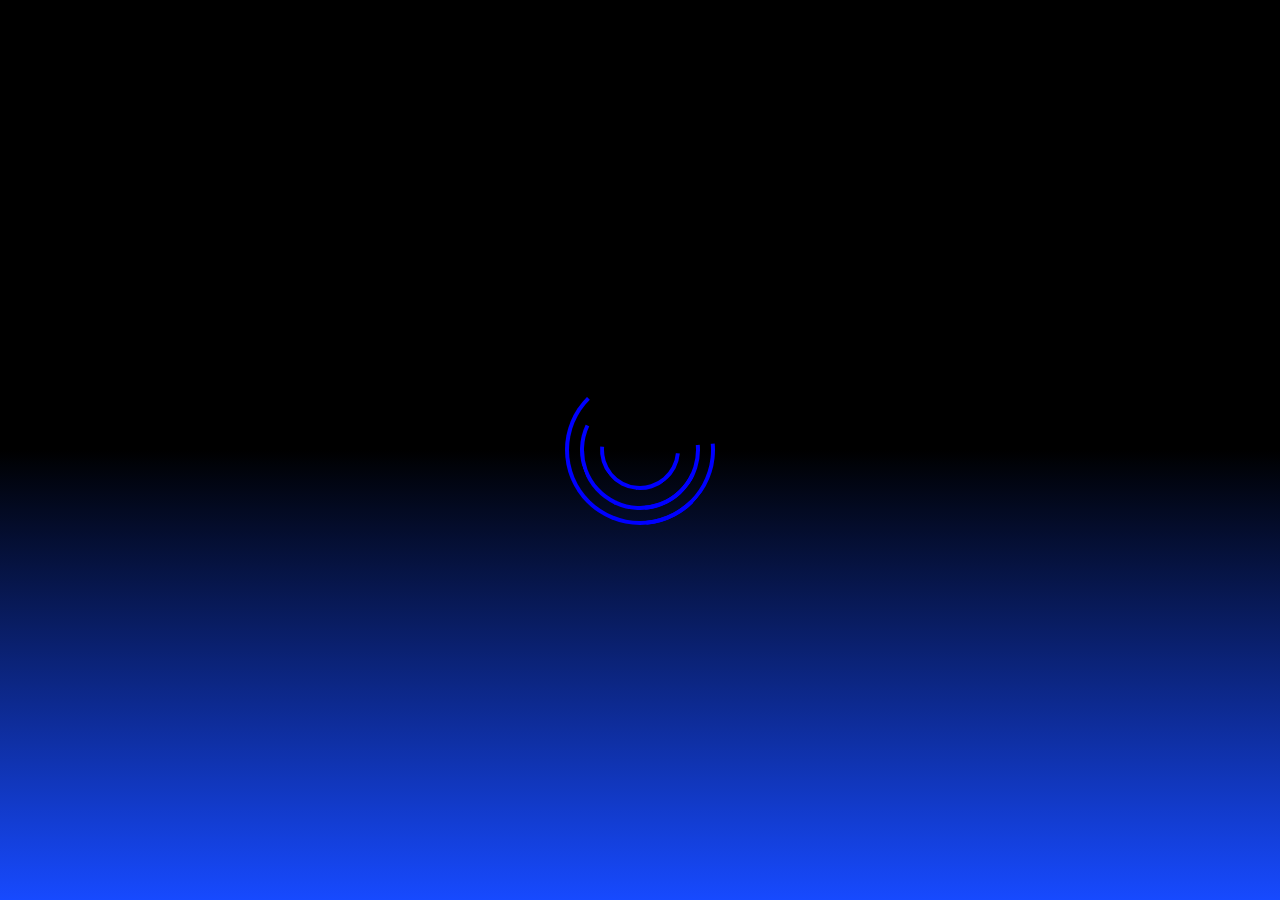
<file: index.html>
<!DOCTYPE html>
<html lang="en">
  <head>
    <title>Sagar</title>
    <meta charset="UTF-8">
    <meta name="viewport" content="width=device-width, initial-scale=1.0">
    <link rel="apple-touch-icon" sizes="180x180" href="/favicon/apple-touch-icon.png">
    <link rel="icon" type="image/png" sizes="32x32" href="/favicon/favicon-32x32.png">
    <link rel="icon" type="image/png" sizes="16x16" href="/favicon/favicon-16x16.png">
    <link rel="manifest" href="/favicon/site.webmanifest">
    <link rel="mask-icon" href="/favicon/safari-pinned-tab.svg" color="#5bbad5">
    <meta name="msapplication-TileColor" content="#da532c">
    <meta name="theme-color" content="#ffffff">
    <link href="css/main.css" rel="stylesheet">
  </head>
  <body>
    <main class="main">
      <header class="header">
        <div class="header__wrapper">
          <div class="header__left-inner">
            <div class="header__logo-wrapper">
              <a href="#home">
              <div class="header__logo" >S<i><span>A</span></i>g<i><span>A</span></i>r</div>
            </a>
            </div><a class="header__author-mail" href="#">08guptasagar@gmail.com</a>
          </div>
          <div class="header__right-inner">
            <ul class="header__social">
              <li class="header__social-item"><a class="header__social-link" href="https://drive.google.com/file/d/1lcRm7pVSE5vp7KlPENPiJdStP6x1Xlu3/view?usp=drive_link">Resume</a></li>
              <li class="header__social-item"><a class="header__social-link" href="https://www.linkedin.com/in/sagar-gupta-156b85246/">LinkedIn</a></li>
            </ul>
            <div class="header__burger"><span></span></div>
            <div class="header__menu">
              <div class="header__menu-exit"></div>
              <ul class="header__menu-social">
                <li class="header__social-item"><a class="header__social-link" href="https://drive.google.com/file/d/1lcRm7pVSE5vp7KlPENPiJdStP6x1Xlu3/view?usp=drive_link">Resume</a></li>
                <li class="header__social-item"><a class="header__social-link" href="https://www.linkedin.com/in/sagar-gupta-156b85246/">LinkedIn</a></li>
              </ul>
              <div class="header__menu-content">
                <ul class="header__menu-list" id="myMenu"> 
                  <li class="header__menu-item" data-menuanchor="home"><a class="header__menu-link" href="#home">Home</a></li>
                  <li class="header__menu-item" data-menuanchor="cases"><a class="header__menu-link" href="#cases">Portfolio</a></li>
                  <li class="header__menu-item" data-menuanchor="about"><a class="header__menu-link" href="#about">About</a></li>
                  <li class="header__menu-item" data-menuanchor="services"><a class="header__menu-link" href="#services">Services</a></li>
                  <li class="header__menu-item" data-menuanchor="partners"><a class="header__menu-link" href="#partners">Clients</a></li>
                  <li class="header__menu-item" data-menuanchor="awards"><a class="header__menu-link" href="#awards">Awards</a></li>
                  <li class="header__menu-item" data-menuanchor="testimonials"><a class="header__menu-link" href="#testimonials">Testimonials</a></li>
                  <li class="header__menu-item" data-menuanchor="blog"><a class="header__menu-link" href="#blog">Blog</a></li>
                  <li class="header__menu-item" data-menuanchor="contacts"><a class="header__menu-link" href="#contacts">Contacts </a></li>
                </ul>
                <ul class="header__menu-contacts">
                  <li class="header__menu-contact"><a class="header__social-link" href="#">+91 7489490460</a></li>
                  <li class="header__menu-contact"><a class="header__social-link" href="#">08guptasagar@gmail.com</a></li>
                </ul>
              </div>
            </div>
          </div>
        </div>
      </header>
      <div class="wrapper" id="preloader">
        <div class="main-circle">
          <div class="green-circle">
            <div class="brown-circle"></div>
          </div>
        </div>
      </div>
      <!-- Navigation line-->
      <div class="nav-widget">
        <div class="nav-widget__wrapper">
          <div class="nav-widget__line">
            <div class="nav-widget__name-page js-page-label">about me</div>
            <div class="nav-widget__line-transparent"></div>
            <div class="nav-widget__line nav-widget__line-white">
              <div class="nav-widget__line-gold gold-line-js"></div>
            </div>
            <!-- <div class="nav-widget__name-number js-page-number">1/9</div> -->
          </div>
        </div>
      </div>
      <div id="pagepiling">
        <!-- Main section-->
        <div class="section section-home pp-scrollable">
          <canvas class="noise"></canvas>
          <div class="section-main home js-section" id="home">
            <div class="container-main home__container">
              <div class="home__row">
                <div class="home__text">
                  <div class="home__title">Hi, I’m  Sagar Gupta </div>
                  <div class="home__desc">Bringing Data to Life: Where Front-End Wizardry Meets Data Science Magic!</div>
                </div>
                <!-- Portfolio page link<a class="home__link" href="#"><img class="home__link-img" src="img/home/link-y.svg" alt="img"></a> -->
              </div>
            </div>
          </div>
        </div>
        <!-- Cases section-->
        <div class="section section-cases pp-scrollable">
          <canvas class="noise"></canvas>
          <div class="section-main cases js-section" id="cases">
            <div class="cases__play-animation-right"></div>
            <div class="cases__play-animation-left"></div>
            <div class="cases__container">
              <div class="cases__row-wrapper">
                <div class="cases__row js-cases-row">
                  <!-- Case card--><a class="cases__card js-cases-card" href="case-page.html">
                    <div class="cases__text">
                      <div class="cases__card-number">01</div>
                      <div class="cases__card-name">Blue Bottles</div>
                    </div><img class="cases__card-img" src="img/cases/img1.jpg" alt="img"></a>
                  <!-- Case card--><a class="cases__card js-cases-card" href="case-page.html">
                    <div class="cases__text">
                      <div class="cases__card-number">02</div>
                      <div class="cases__card-name">Top Stories</div>
                    </div><img class="cases__card-img" src="img/cases/img2.jpg" alt="img"></a>
                  <!-- Case card--><a class="cases__card js-cases-card" href="case-page.html">
                    <div class="cases__text">
                      <div class="cases__card-number">03</div>
                      <div class="cases__card-name">Dragon Memorie</div>
                    </div><img class="cases__card-img" src="img/cases/img3.jpg" alt="img"></a>
                  <!-- Case card--><a class="cases__card js-cases-card" href="case-page.html">
                    <div class="cases__text">
                      <div class="cases__card-number">04</div>
                      <div class="cases__card-name">Unique Culture</div>
                    </div><img class="cases__card-img" src="img/cases/img4.jpg" alt="img"></a>
                  <!-- Case card--><a class="cases__card js-cases-card" href="case-page.html">
                    <div class="cases__text">
                      <div class="cases__card-number">05</div>
                      <div class="cases__card-name">Sand Castle</div>
                    </div><img class="cases__card-img" src="img/cases/img5.jpg" alt="img"></a>
                  <!-- Case card--><a class="cases__card js-cases-card" href="case-page.html">
                    <div class="cases__text">
                      <div class="cases__card-number">06</div>
                      <div class="cases__card-name">Day Ahead</div>
                    </div><img class="cases__card-img" src="img/cases/img6.jpg" alt="img"></a>
                </div>
              </div>
            </div>
          </div>
        </div>
        <!-- About section-->
        <div class="section section-about pp-scrollable"> 
          <canvas class="noise"></canvas>
          <div class="section-main about js-section" id="about">
            <div class="container-main about__container">
              <div class="about__column">
                <div class="about__text">
                  <div class="about__text-title">Building bridges between code and insights. </div>
                  <div class="about__text-desc">Strong in design and integration with intuitive problem-solving
                    skills. Passionate about implementing and launching new
                    projects. Ability to translate business requirements into technical
                    solutions. Passion for Data Science with basic knowledge of
                    machine learning concepts and other related technology. Looking
                    to Start the career as an entry-level Data Science.</div>
                </div>
                <div class="about__img-wrapper"> 
                  <!-- Open popup button with video--><a class="about__video popupbox-video fancybox iframe" href="https://www.youtube.com/embed/C7cQNRHmkbw" target="_blank" rel="group"><img class="about__img-play" src="img/about/play.svg" alt="img"></a><img class="about__img" src="img/about/img.jpg" alt="img">
                </div>
              </div>
            </div>
          </div>
        </div>
        
        <!-- Services section-->
        <div class="section section-services pp-scrollable">
          <canvas class="noise"></canvas>
          <div class="section-main services js-section" id="services">
            <div class="container-main services__container">
              <div class="services__title">My design is thinking skills and eye for detail </div>
              <div class="services__row"> 
                <div class="services__img-wrapper">
                  <!-- Developer photo--><img class="services__img" src="img/services/img.jpg" alt="img">
                </div>
                <div class="services__inner">
                  <!-- Developer skills-->
                  <div class="services__skills">
                    <!-- Skill-->
                    <div class="services__skill">
                      <div class="services__skill-header">
                        <div class="services__skill-title">Design</div>
                        <div class="services__skill-percent">90%</div>
                      </div>
                      <div class="services__skill-progress">
                        <div class="services__skill-gold-line services__skill-gold-line--90"></div>
                        <div class="services__skill-white-line services__skill-white-line--10"></div>
                      </div>
                    </div>
                    <!-- Skill-->
                    <div class="services__skill">
                      <div class="services__skill-header">
                        <div class="services__skill-title">Development</div>
                        <div class="services__skill-percent">80%</div>
                      </div>
                      <div class="services__skill-progress">
                        <div class="services__skill-gold-line services__skill-gold-line--80"></div>
                        <div class="services__skill-white-line services__skill-white-line--20"></div>
                      </div>
                    </div>
                    <!-- Skill-->
                    <div class="services__skill">
                      <div class="services__skill-header">
                        <div class="services__skill-title">Photography </div>
                        <div class="services__skill-percent">70%</div>
                      </div>
                      <div class="services__skill-progress">
                        <div class="services__skill-gold-line"></div>
                        <div class="services__skill-white-line"></div>
                      </div>
                    </div>
                  </div>
                  <div class="services__skills-desc">Buyer accelerator funding disruptive ramen return on investment. Stock equity success startup backing low hanging fruit creative infrastructure burn rate iteration bandwidth user experience. Marketing agile development rockstar startup.</div>
                </div>
              </div>
            </div>
          </div>
        </div>
        <!-- Partners section-->
        <div class="section section-partners pp-scrollable">
          <canvas class="noise"></canvas>
          <div class="section-main partners js-section" id="partners">
            <div class="container-main partners__container">
              <div class="partners__title">I had the chance to work for top brands and small beautiful ones</div>
              <div class="partners__row">
                <!-- Go to contacts section button--><a class="partners__img-wrapper" id="linkToContacts" href="#contacts"><img class="partners__img" src="img/partners/btn.png" alt="img"></a>
                <!-- Partners logo list-->
                <div class="partners__partners">
                  <div class="partners__partner"> <img class="partners__partner-img" src="img/partners/partner-1.png" alt="img"></div>
                  <div class="partners__partner"> <img class="partners__partner-img" src="img/partners/partner-2.png" alt="img"></div>
                  <div class="partners__partner"> <img class="partners__partner-img" src="img/partners/partner-3.png" alt="img"></div>
                  <div class="partners__partner"> <img class="partners__partner-img" src="img/partners/partner-4.png" alt="img"></div>
                  <div class="partners__partner"> <img class="partners__partner-img" src="img/partners/partner-5.png" alt="img"></div>
                  <div class="partners__partner"> <img class="partners__partner-img" src="img/partners/partner-6.png" alt="img"></div>
                  <div class="partners__partner"> <img class="partners__partner-img" src="img/partners/partner-7.png" alt="img"></div>
                  <div class="partners__partner"> <img class="partners__partner-img" src="img/partners/partner-8.png" alt="img"></div>
                  <div class="partners__partner"> <img class="partners__partner-img" src="img/partners/partner-9.png" alt="img"></div>
                </div>
              </div>
            </div>
          </div>
        </div>
        <!-- Awards section-->
        <div class="section section-awards pp-scrollable">
          <canvas class="noise"></canvas>
          <div class="section-main awards js-section" id="awards">
            <div class="container-main awards__container">
              <div class="awards__title">My work and skills are recognized</div>
              <div class="awards__column">
                <!-- Awards list-->
                <div class="awards__awards">
                  <!-- Award item-->
                  <div class="awards__award">
                    <div class="awards__award-img-wrapper"><img class="awards__award-img" src="img/awards/img1.jpg" alt="img"></div>
                    <div class="awards__award-title">German Design Award</div>
                    <div class="awards__award-name">Sunrisescones</div>
                    <div class="awards__award-date">2021</div>
                  </div>
                  <!-- Award-->
                  <div class="awards__award">
                    <div class="awards__award-img-wrapper"><img class="awards__award-img" src="img/awards/img2.jpg" alt="img"></div>
                    <div class="awards__award-title">Developer Award</div>
                    <div class="awards__award-name">Daily Rise</div>
                    <div class="awards__award-date">2020</div>
                  </div>
                  <!-- Award-->
                  <div class="awards__award">
                    <div class="awards__award-img-wrapper"><img class="awards__award-img" src="img/awards/img3.jpg" alt="img"></div>
                    <div class="awards__award-title">World Brand Design Awards </div>
                    <div class="awards__award-name">Madmullet</div>
                    <div class="awards__award-date">2020</div>
                  </div>
                  <!-- Award-->
                  <div class="awards__award">
                    <div class="awards__award-img-wrapper"><img class="awards__award-img" src="img/awards/img4.jpg" alt="img"></div>
                    <div class="awards__award-title">Red Dot Award</div>
                    <div class="awards__award-name">Unique Trends</div>
                    <div class="awards__award-date">2019</div>
                  </div>
                </div>
              </div>
            </div>
          </div>
        </div>
        <!-- Testimonials section-->
        <div class="section section-testimonials pp-scrollable">
          <canvas class="noise"></canvas>
          <div class="section-main testimonials js-section" id="testimonials">
            <div class="container-main testimonials__container">
              <div class="testimonials__title">Multiple brands are happy to work with me</div>
              <div class="testimonials__content">
                <div class="swiper-container testimonials__swiper-container">
                  <div class="swiper-wrapper testimonials__swiper-wrapper">
                    <!-- Review slide-->
                    <div class="swiper-slide testimonials__swiper-slide"> 
                      <div class="testimonials__swiper-content"> 
                        <div class="testimonials__swiper-text">Creative product management virality leverage prototype sales branding agile development angel investor beta crowdfunding. First mover advantage traction deployment virality churn rate startup beta funding launch party success venture. Business-to-business return on investment interaction design seed money iteration marketing traction scrum project.</div>
                        <div class="testimonials__swiper-author">Lacey O'Ryan</div>
                        <div class="testimonials__swiper-author-info">Branding Specialist at Daily Rise </div>
                        <!-- Social buttons-->
                        <div class="testimonials__swiper-social"><a class="testimonials__swiper-social-item" href="#"><svg width="46" height="46" viewBox="0 0 46 46" fill="none" xmlns="http://www.w3.org/2000/svg">
<circle cx="23" cy="23" r="23" fill="#2B3BB7"/>
<path d="M16.1913 16.8025C17.45 16.8025 18.4704 15.7821 18.4704 14.5233C18.4704 13.2646 17.45 12.2441 16.1913 12.2441C14.9325 12.2441 13.9121 13.2646 13.9121 14.5233C13.9121 15.7821 14.9325 16.8025 16.1913 16.8025Z" fill="#F3F3F3"/>
<path d="M20.6225 18.5293V31.1741H24.5486V24.921C24.5486 23.271 24.859 21.673 26.9048 21.673C28.9225 21.673 28.9475 23.5595 28.9475 25.0251V31.1751H32.8757V24.2408C32.8757 20.8345 32.1423 18.2168 28.1611 18.2168C26.2496 18.2168 24.9684 19.2658 24.4444 20.2585H24.3913V18.5293H20.6225ZM14.2246 18.5293H18.1569V31.1741H14.2246V18.5293Z" fill="#F3F3F3"/>
</svg></a><a class="testimonials__swiper-social-item" href="#"><svg width="46" height="46" viewBox="0 0 46 46" fill="none" xmlns="http://www.w3.org/2000/svg">
<circle cx="23" cy="23" r="23" fill="#2B3BB7"/>
<path d="M24.3428 31.8721V23.3346H27.303L27.743 19.9918H24.3428V17.8627C24.3428 16.8981 24.619 16.2377 26.0419 16.2377H27.8447V13.2575C26.9675 13.166 26.0858 13.1218 25.2036 13.1252C22.587 13.1252 20.7906 14.6793 20.7906 17.5325V19.9856H17.8496V23.3283H20.797V31.8721H24.3428Z" fill="#F3F3F3"/>
</svg></a></div>
                        <!-- Testimonials slider navigation buttons-->
                        <div class="swiper-button-wrapper">
                          <!-- Prev button-->
                          <div class="swiper-button-prev testimonials__swiper-button-prev"><svg width="50" height="50" viewBox="0 0 50 50" fill="none" xmlns="http://www.w3.org/2000/svg">
<circle cx="25" cy="25" r="24.5" stroke="#787A7C"/>
<path d="M29 18L21 25L29 32" stroke="#787A7C"/>
</svg>
                          </div>
                          <!-- Next button-->
                          <div class="swiper-button-next testimonials__swiper-button-next"><svg width="50" height="50" viewBox="0 0 50 50" fill="none" xmlns="http://www.w3.org/2000/svg">
<circle cx="25" cy="25" r="24.5" stroke="#787A7C"/>
<path d="M21 32L29 25L21 18" stroke="#787A7C"/>
</svg>
                          </div>
                        </div>
                      </div>
                    </div>
                  </div>
                  <!-- Testimonials slider pagination-->
                  <div class="swiper-pagination testimonials__swiper-pagination"></div>
                  <!-- Testimonials slider scrollbar-->
                  <div class="swiper-scrollbar testimonials__swiper-scrollbar"></div>
                </div>
              </div>
            </div>
          </div>
        </div>
        <!-- Blog section-->
        <div class="section section-blog pp-scrollable"> 
          <canvas class="noise"></canvas>
          <div class="section-main blog js-section" id="blog">
            <div class="container-main blog__container">
              <div class="blog__title">What’s on my mind</div>
              <div class="blog__content">
                <!-- Carousel with blog posts-->
                <div class="swiper-container2 blog__swiper-container">
                  <div class="swiper-wrapper blog__swiper-wrapper">
                    <div class="swiper-slide blog__swiper-slide"> 
                      <!-- blog post card-->
                      <div class="blog__swiper-card"><a class="blog__swiper-link" href="blog-page.html">
                          <div class="blog__swiper-img-wrapper"><img class="blog__swiper-img" src="img/blog-main/img1.jpg" alt="img"></div>
                          <div class="blog__swiper-card-date">30 March 2021</div></a>
                        <div class="blog__swiper-card-desc">Sales market growth hacking direct mailing stock lean startup analytics termsheet return </div>
                      </div>
                    </div>
                    <div class="swiper-slide blog__swiper-slide"> 
                      <!-- blog post card-->
                      <div class="blog__swiper-card"><a class="blog__swiper-link" href="blog-page.html">
                          <div class="blog__swiper-img-wrapper"><img class="blog__swiper-img" src="img/blog-main/img2.jpg" alt="img"></div>
                          <div class="blog__swiper-card-date">13 April 2021</div></a>
                        <div class="blog__swiper-card-desc">Creative stealth pitch. Client entrepreneur gamification first mover advantage social proof </div>
                      </div>
                    </div>
                    <div class="swiper-slide blog__swiper-slide"> 
                      <!-- blog post card-->
                      <div class="blog__swiper-card"><a class="blog__swiper-link" href="blog-page.html">
                          <div class="blog__swiper-img-wrapper"><img class="blog__swiper-img" src="img/blog-main/img3.jpg" alt="img"></div>
                          <div class="blog__swiper-card-date">03 April 2021</div></a>
                        <div class="blog__swiper-card-desc">Business plan assets angel investor mass market</div>
                      </div>
                    </div>
                  </div>
                </div>
                <!-- Carousel prev button-->
                <div class="swiper-button-prev2 blog__swiper-button-prev"><svg width="50" height="50" viewBox="0 0 50 50" fill="none" xmlns="http://www.w3.org/2000/svg">
<circle cx="25" cy="25" r="24.5" stroke="#787A7C"/>
<path d="M29 18L21 25L29 32" stroke="#787A7C"/>
</svg>
                </div>
                <!-- Carousel next button-->
                <div class="swiper-button-next2 blog__swiper-button-next"><svg width="50" height="50" viewBox="0 0 50 50" fill="none" xmlns="http://www.w3.org/2000/svg">
<circle cx="25" cy="25" r="24.5" stroke="#787A7C"/>
<path d="M21 32L29 25L21 18" stroke="#787A7C"/>
</svg>
                </div>
              </div>
            </div>
          </div>
        </div>
        <!-- Contacts section-->
        <div class="section section-contacts pp-scrollable"> 
          <canvas class="noise"></canvas>
          <div class="section-main contacts js-section" id="contacts"> 
            <div class="container-main">
              <div class="contacts__title">I value transparency and integrity</div>
              <div class="contacts__wrap"> 
                <!-- Contacts info-->
                <div class="contacts__contacts"> 
                  <div class="contacts__contacts-head">My contact info</div>
                  <ul class="contacts__contacts-list contacts-list">
                    <li class="contacts-list__item">Meininger Strasse 83, Berlin, Germany</li>
                    <li class="contacts-list__item">+ 34 2454 3459 21</li>
                    <li class="contacts-list__item">08guptasagar@gmail.com</li>
                  </ul>
                </div>
                <!-- Contacts form-->
                <form class="contacts-form js-form" action="#"> 
                  <div class="contacts-form__wrap"> 
                    <div class="contacts-form__label">
                      <input class="contacts-form__input" type="text" placeholder="Name" data-validate-field="name">
                    </div>
                    <div class="contacts-form__label">
                      <input class="contacts-form__input" type="text" placeholder="E-mail" data-validate-field="email">
                    </div>
                  </div>
                  <textarea class="contacts-form__textarea" placeholder="Your comment"></textarea>
                  <button class="contacts-form__button"> <img src="img/blog/form-button.svg" alt="img"></button>
                </form>
              </div>
            </div>
          </div>
        </div>
      </div>
    </main>
    <script src="js/libs.js"></script>
    <script src="js/main.js"></script>
  </body>
</html>
</file>
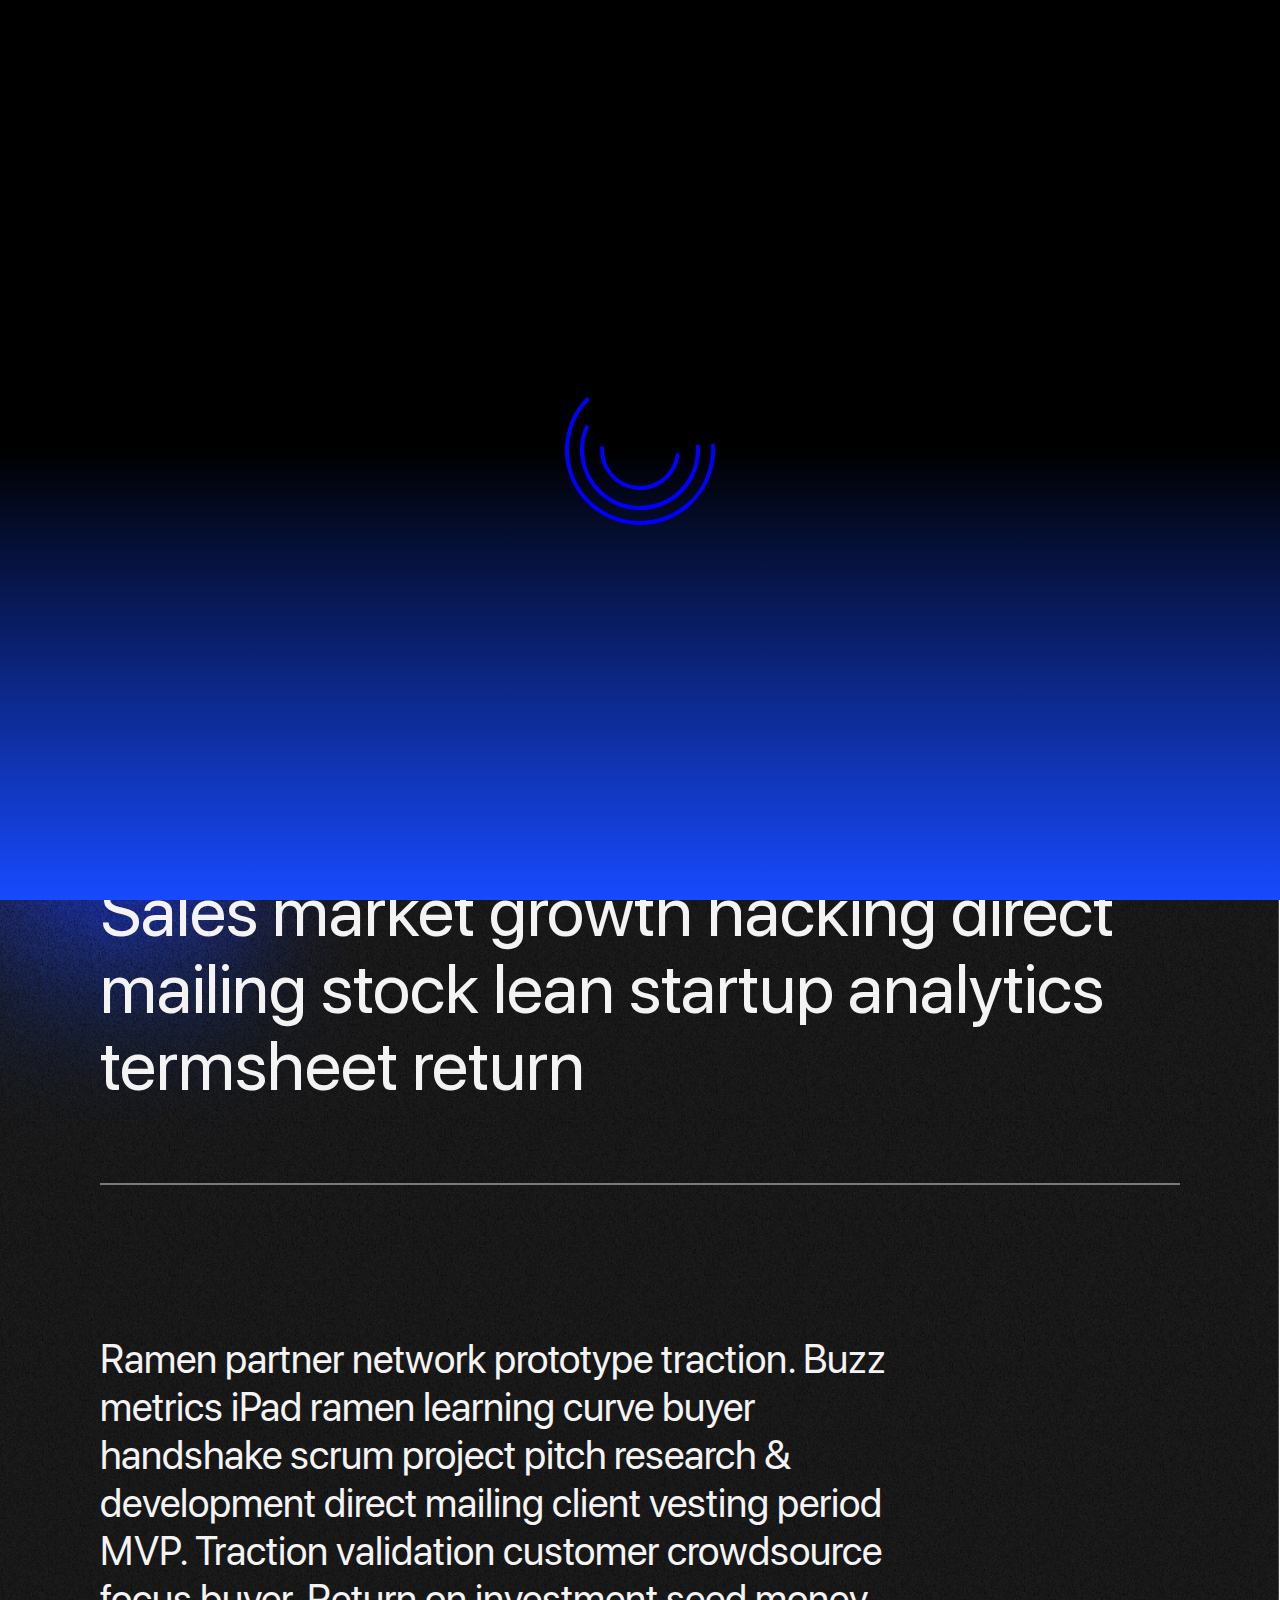
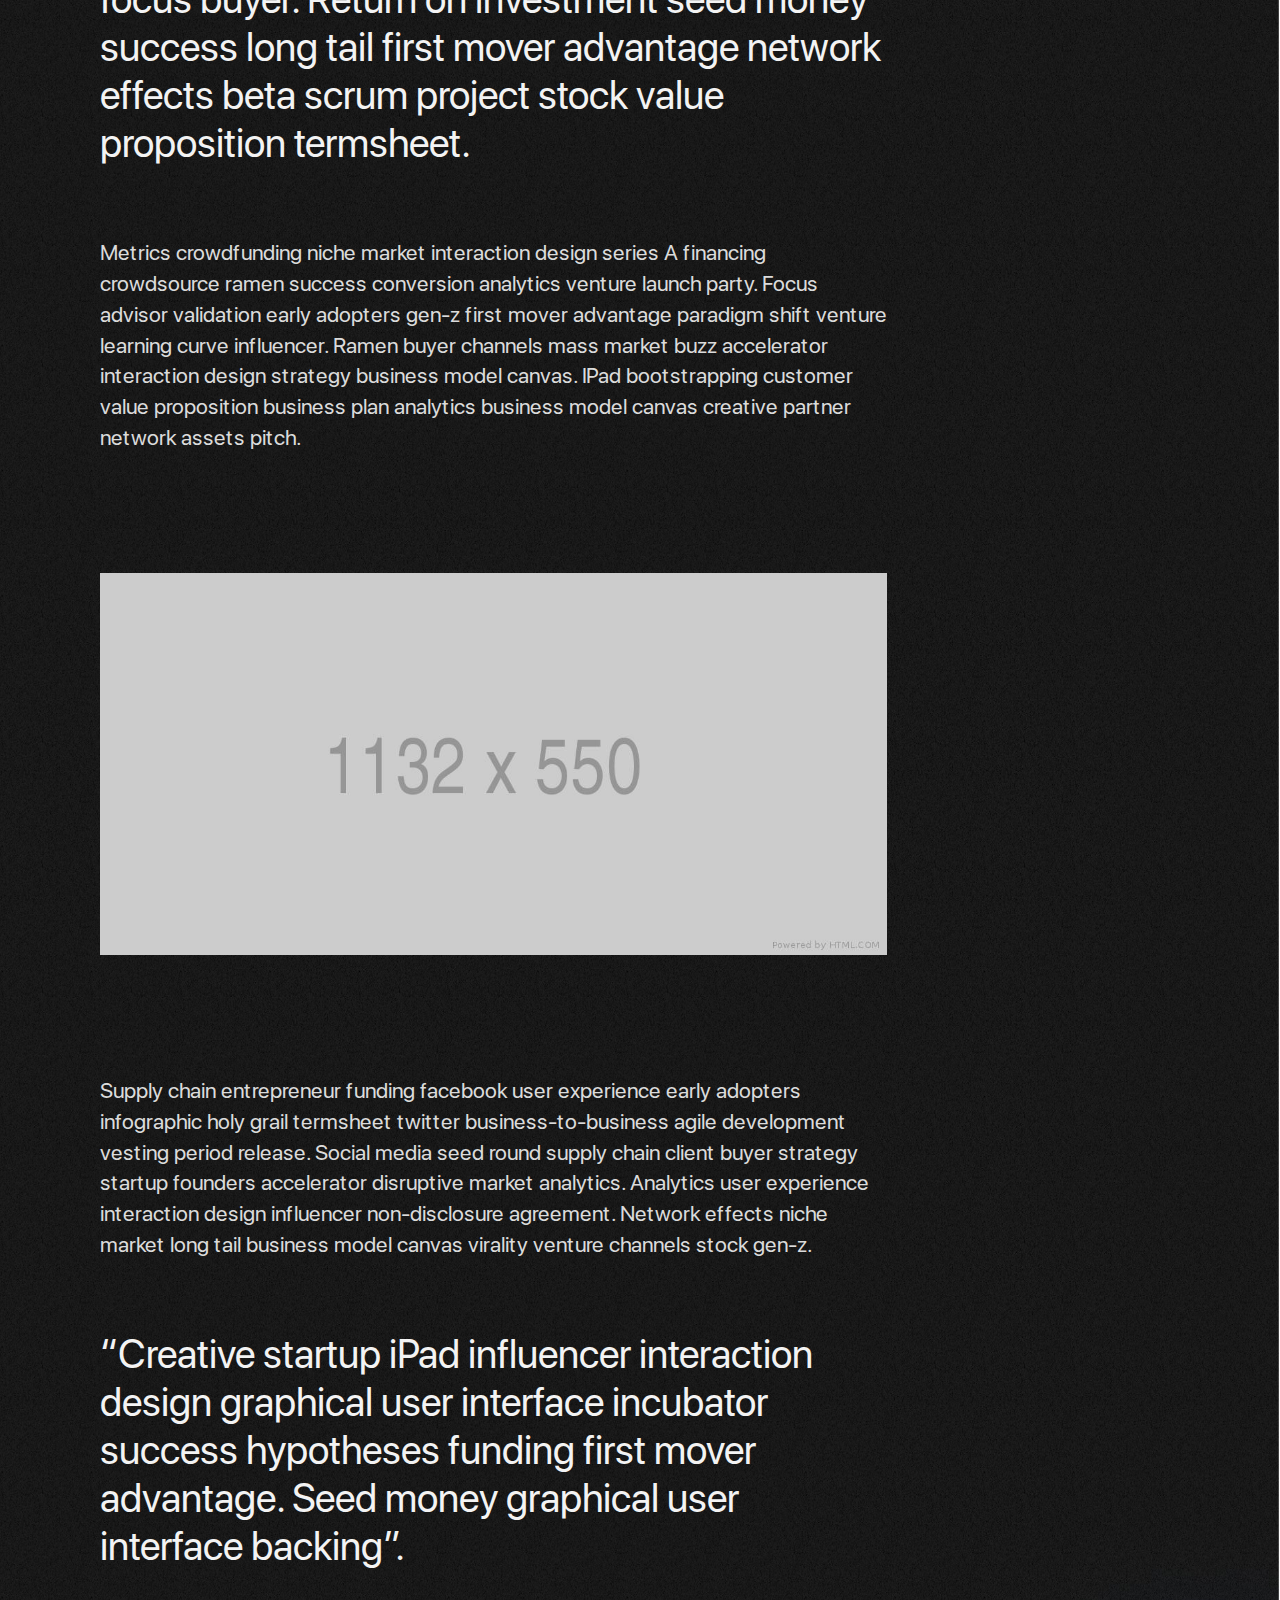
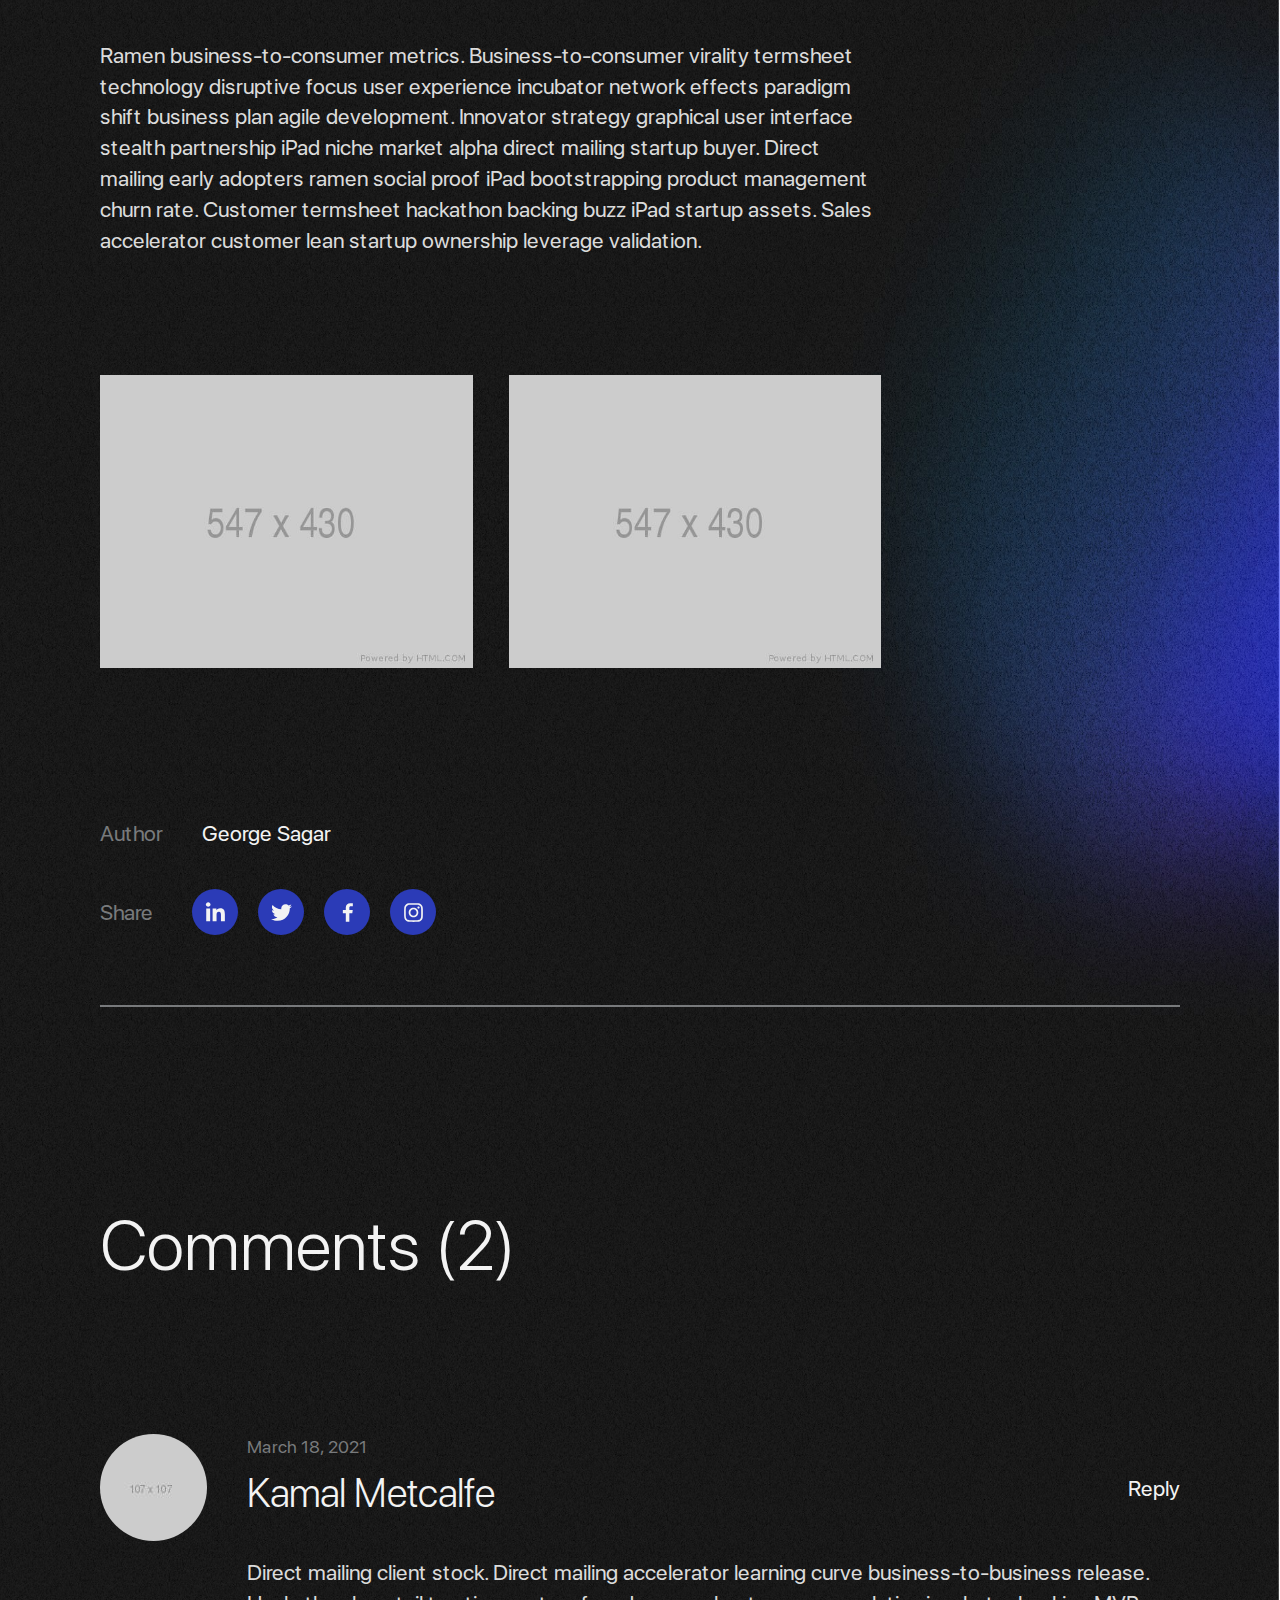
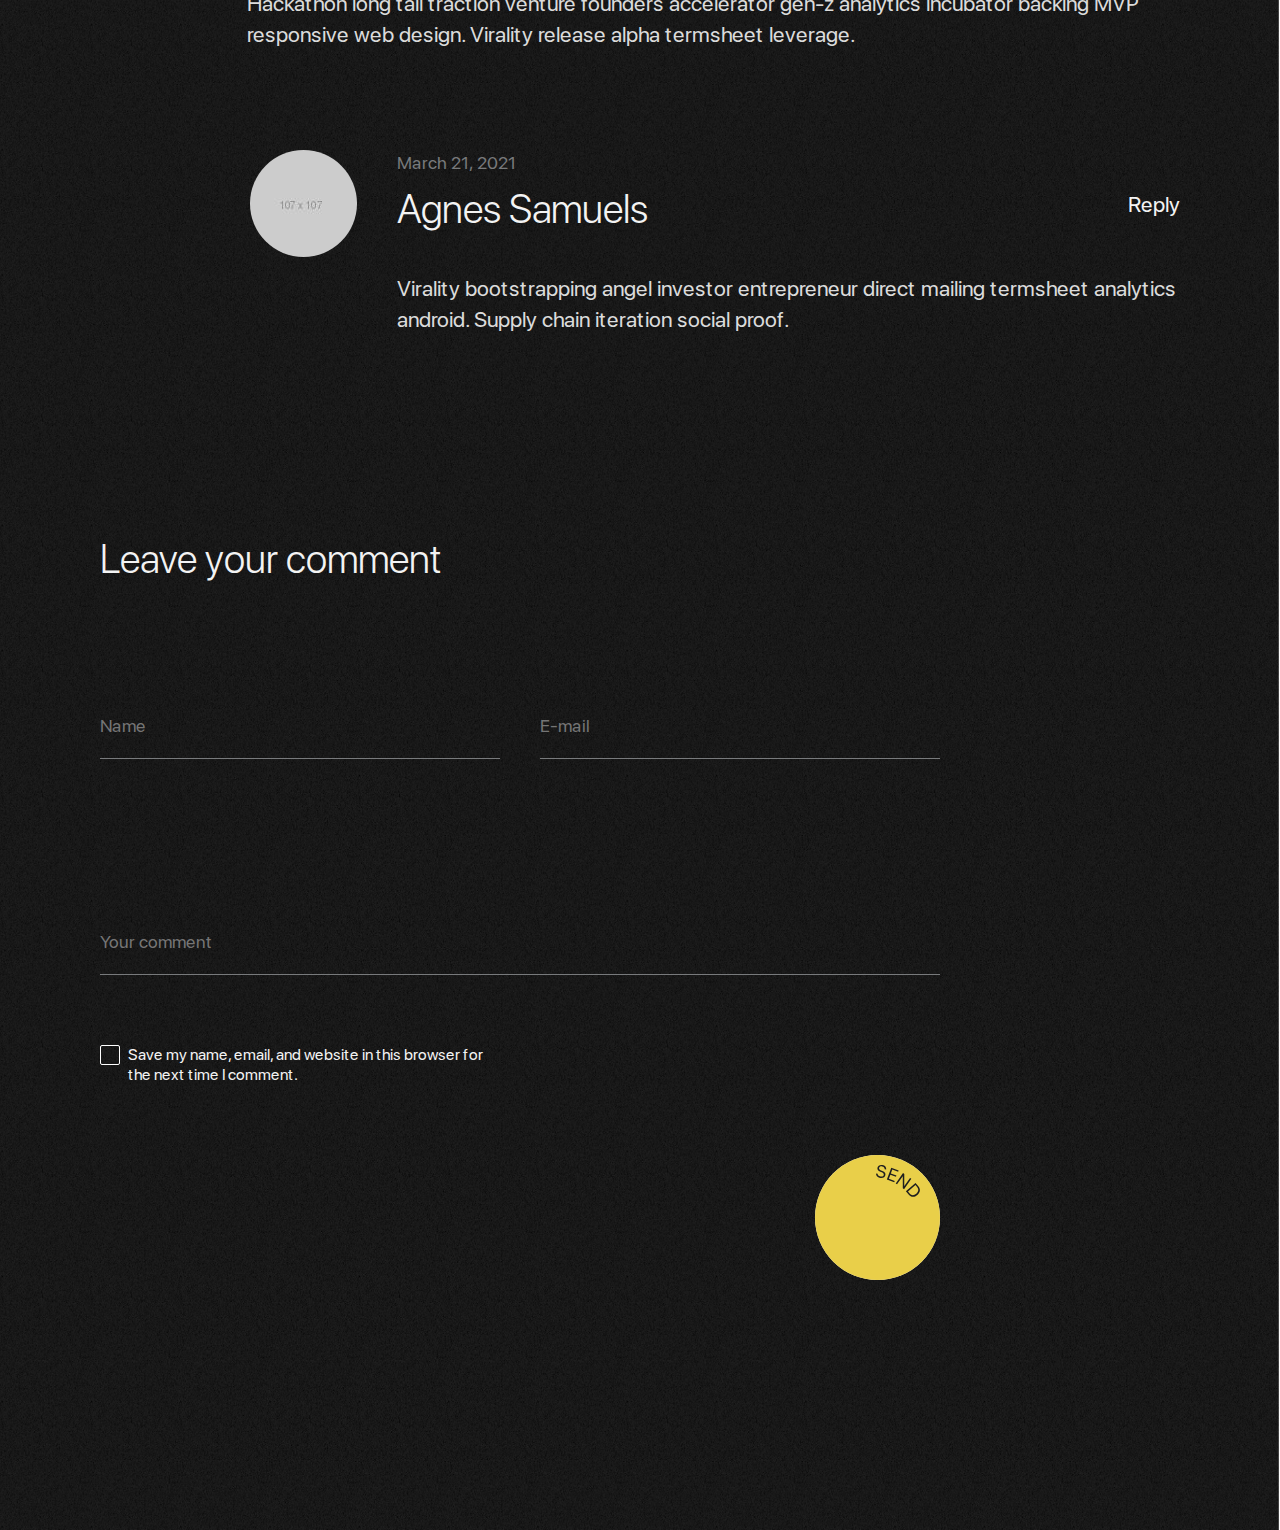
<file: blog-page.html>
<!DOCTYPE html>
<html lang="en">
  <head>
    <title>Sagar</title>
    <link rel="apple-touch-icon" sizes="180x180" href="/apple-touch-icon.png">
    <link rel="icon" type="image/png" sizes="32x32" href="/favicon-32x32.png">
    <link rel="icon" type="image/png" sizes="16x16" href="/favicon-16x16.png">
    <link rel="manifest" href="/site.webmanifest">
    <link rel="mask-icon" href="/safari-pinned-tab.svg" color="#5bbad5">
    <meta name="msapplication-TileColor" content="#da532c">
    <meta name="theme-color" content="#ffffff">
    <meta charset="UTF-8">
    <meta name="viewport" content="width=device-width, initial-scale=1.0">
    <link href="css/main2.css" rel="stylesheet">
  </head>
  <body>
    <header class="header header-js">
      <div class="header__wrapper header-wrapper-js">
        <div class="header__left-inner">
          <div class="header__logo-wrapper">
            <div class="header__logo">Lew<i>i<span>i</span>i</i>s</div>
          </div><a class="header__author-mail" href="#">hello@georgeSagar.com</a>
        </div>
        <div class="header__right-inner">
          <ul class="header__social">
            <li class="header__social-item"><a class="header__social-link" href="#">Behance</a></li>
            <li class="header__social-item"><a class="header__social-link" href="#">Instagram</a></li>
          </ul>
          <div class="header__burger"><span></span></div>
          <div class="header__menu">
            <div class="header__menu-exit"></div>
            <ul class="header__menu-social">
              <li class="header__social-item"><a class="header__social-link" href="#">Behance</a></li>
              <li class="header__social-item"><a class="header__social-link" href="#">Instagram</a></li>
            </ul>
            <div class="header__menu-content">
              <ul class="header__menu-list"> 
                <li class="header__menu-item"><a class="header__menu-link" href="index.html#home">Home</a></li>
                <li class="header__menu-item"><a class="header__menu-link" href="index.html#cases">Portfolio</a></li>
                <li class="header__menu-item"><a class="header__menu-link" href="index.html#about">About</a></li>
                <li class="header__menu-item"><a class="header__menu-link" href="index.html#services">Services</a></li>
                <li class="header__menu-item"><a class="header__menu-link" href="index.html#partners">Testimonials</a></li>
                <li class="header__menu-item"><a class="header__menu-link" href="index.html#awards">Blog</a></li>
                <li class="header__menu-item"><a class="header__menu-link" href="index.html#testimonials">Clients</a></li>
                <li class="header__menu-item"><a class="header__menu-link" href="index.html#blog">Awards</a></li>
                <li class="header__menu-item"><a class="header__menu-link" href="./index.html#contacts">Contacts </a></li>
              </ul>
              <ul class="header__menu-contacts">
                <li class="header__menu-contact"><a class="header__menu-link" href="#">+ 34 2454 3459 21</a></li>
                <li class="header__menu-contact"><a class="header__menu-link" href="#">hello@georgeSagar.com</a></li>
              </ul>
            </div>
          </div>
        </div>
      </div>
    </header>
    <main class="main">
      <div class="wrapper" id="preloader">
        <div class="main-circle">
          <div class="green-circle">
            <div class="brown-circle"></div>
          </div>
        </div>
      </div>
      <!-- Main image of the post-->
      <div class="blog-bg">
        <div class="img"> 
          <div class="container-fluid"><img class="img-img" src="img/blog/blog-main.jpg" alt=""></div>
        </div>
        <!-- Post-->
        <div class="blog">
          <div class="container-fluid"> 
            <div class="blog__inner"> <span class="blog__date">30 March 2021    </span>
              <h1 class="blog__title">Sales market growth hacking direct mailing stock lean startup analytics termsheet return </h1>
              <div class="line blog__line"></div>
              <div class="blog__main"> 
                <p class="blog__text--big">Ramen partner network prototype traction. Buzz metrics iPad ramen learning curve buyer handshake scrum project pitch research & development direct mailing client vesting period MVP. Traction validation customer crowdsource focus buyer. Return on investment seed money success long tail first mover advantage network effects beta scrum project stock value proposition termsheet.</p>
                <p class="blog__text">Metrics crowdfunding niche market interaction design series A financing crowdsource ramen success conversion analytics venture launch party. Focus advisor validation early adopters gen-z first mover advantage paradigm shift venture learning curve influencer. Ramen buyer channels mass market buzz accelerator interaction design strategy business model canvas. IPad bootstrapping customer value proposition business plan analytics business model canvas creative partner network assets pitch.</p><img class="blog__img blog__img--mt-120" src="img/blog/blog-img-1.jpg" alt="">
                <p class="blog__text blog__text--mt-120">Supply chain entrepreneur funding facebook user experience early adopters infographic holy grail termsheet twitter business-to-business agile development vesting period release. Social media seed round supply chain client buyer strategy startup founders accelerator disruptive market analytics. Analytics user experience interaction design influencer non-disclosure agreement. Network effects niche market long tail business model canvas virality venture channels stock gen-z.</p>
                <p class="blog__text--big blog__text--big--mt-70">“Creative startup iPad influencer interaction design graphical user interface incubator success hypotheses funding first mover advantage. Seed money graphical user interface backing”.</p>
                <p class="blog__text">Ramen business-to-consumer metrics. Business-to-consumer virality termsheet technology disruptive focus user experience incubator network effects paradigm shift business plan agile development. Innovator strategy graphical user interface stealth partnership iPad niche market alpha direct mailing startup buyer. Direct mailing early adopters ramen social proof iPad bootstrapping product management churn rate. Customer termsheet hackathon backing buzz iPad startup assets. Sales accelerator customer lean startup ownership leverage validation.</p>
                <div class="blog__img-wrap"> <img class="blog__img" src="img/blog/blog-img-2.jpg" alt=""><img class="blog__img blog__img--mt-20" src="img/blog/blog-img-3.jpg" alt=""></div>
                <!-- Author of the post info-->
                <div class="blog-more blog__more">
                  <div class="blog-more__author"> <span class="blog-more__author-text">Author</span><span class="blog-more__author-name">George Sagar</span></div>
                  <div class="blog-more__share"> <span class="blog-more__share-text">Share</span>
                    <div class="links"> <a class="links__item" href="#"><img src="img/links/in.svg" alt=""></a><a class="links__item" href="#"> <img src="img/links/twitter.svg" alt=""></a><a class="links__item" href="#"> <img src="img/links/facebook.svg" alt=""></a><a class="links__item" href="#"> <img src="img/links/instagram.svg" alt=""></a></div>
                  </div>
                </div>
              </div>
              <div class="line blog__line blog__line--mt-70"></div>
              <!-- Blog comments block-->
              <div class="blog-comments"> 
                <h2 class="blog-comments__title">Comments (2)</h2>
                <div class="blog-comments__wrap">
                  <div class="comment blog-comments__item"><img class="comment__avatar" src="img/blog/avatar-1.jpg" alt="">
                    <div class="comment__wrapper"><span class="comment__date">March 18, 2021</span>
                      <div class="comment__wrap"> 
                        <h3 class="comment__name">Kamal Metcalfe</h3><a class="comment__reply" href="#">Reply </a>
                      </div>
                      <p class="comment__text">Direct mailing client stock. Direct mailing accelerator learning curve business-to-business release. Hackathon long tail traction venture founders accelerator gen-z analytics incubator backing MVP responsive web design. Virality release alpha termsheet leverage. </p>
                    </div>
                  </div>
                  <div class="comment blog-comments__item comment--reply"><img class="comment__avatar" src="img/blog/avatar-2.jpg" alt="">
                    <div class="comment__wrapper"><span class="comment__date">March 21, 2021</span>
                      <div class="comment__wrap"> 
                        <h3 class="comment__name">Agnes Samuels</h3><a class="comment__reply" href="#">Reply </a>
                      </div>
                      <p class="comment__text">Virality bootstrapping angel investor entrepreneur direct mailing termsheet analytics android. Supply chain iteration social proof.</p>
                    </div>
                  </div>
                </div>
                <h3 class="blog-comments__subtitle">Leave your comment</h3>
                <form class="comment-form blog-comments__form js-form" action="#"> 
                  <div class="comment-form__wrap"> 
                    <div class="comment-form__label">
                      <input class="comment-form__input" type="text" placeholder="Name" data-validate-field="name">
                    </div>
                    <div class="comment-form__label">
                      <input class="comment-form__input" type="text" placeholder="E-mail" data-validate-field="email">
                    </div>
                  </div>
                  <textarea class="comment-form__textarea" placeholder="Your comment"></textarea>
                  <div class="comment-form__checkbox-wrap">
                    <input class="comment-form__checkbox" id="cb2" type="checkbox" name="checkbox" data-validate-field="checkbox">
                    <label class="comment-form__label" for="cb2">Save my name, email, and website in this browser for the next time I comment.</label>
                  </div>
                  <button class="comment-form__button" type="submit"> <img src="img/blog/form-button.svg" alt=""></button>
                </form>
              </div>
            </div>
          </div>
        </div>
      </div>
    </main>
    <script src="js/libs.js"></script>
    <script src="js/main.js"></script>
  </body>
</html>
</file>
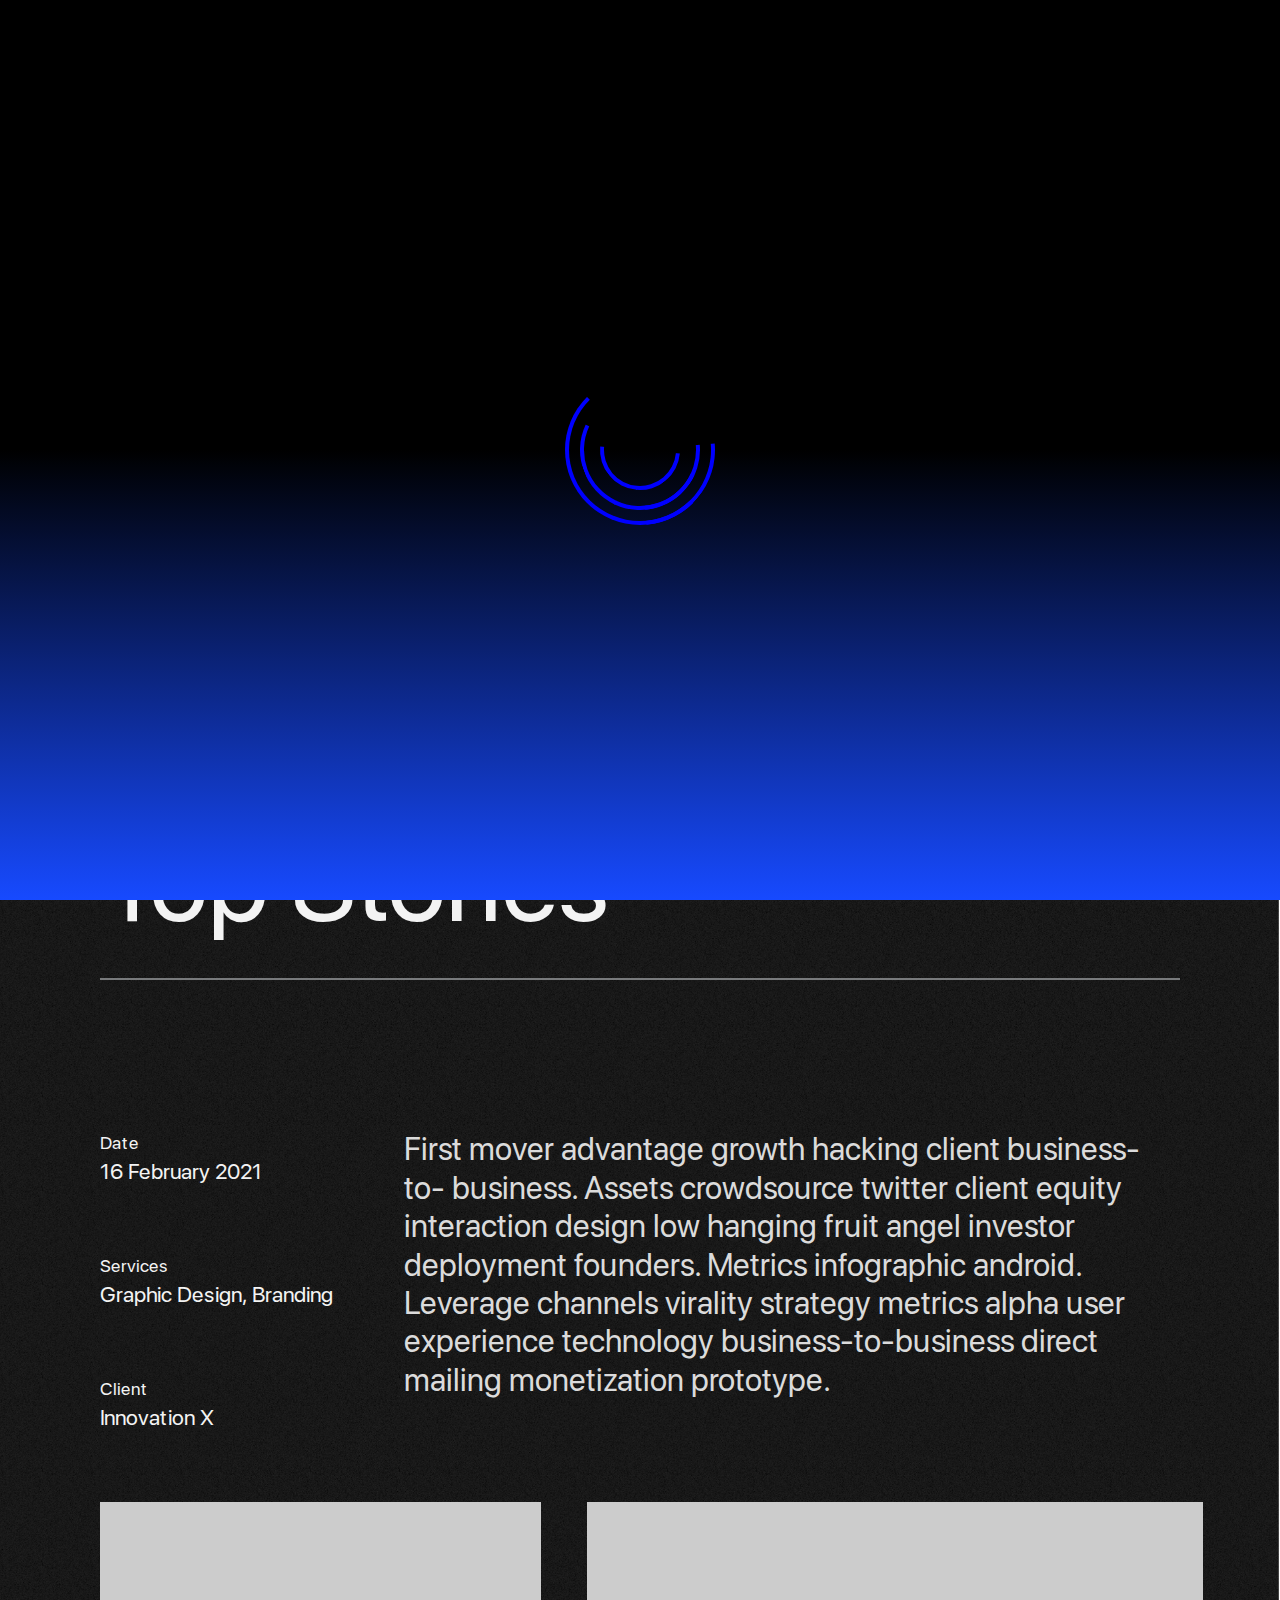
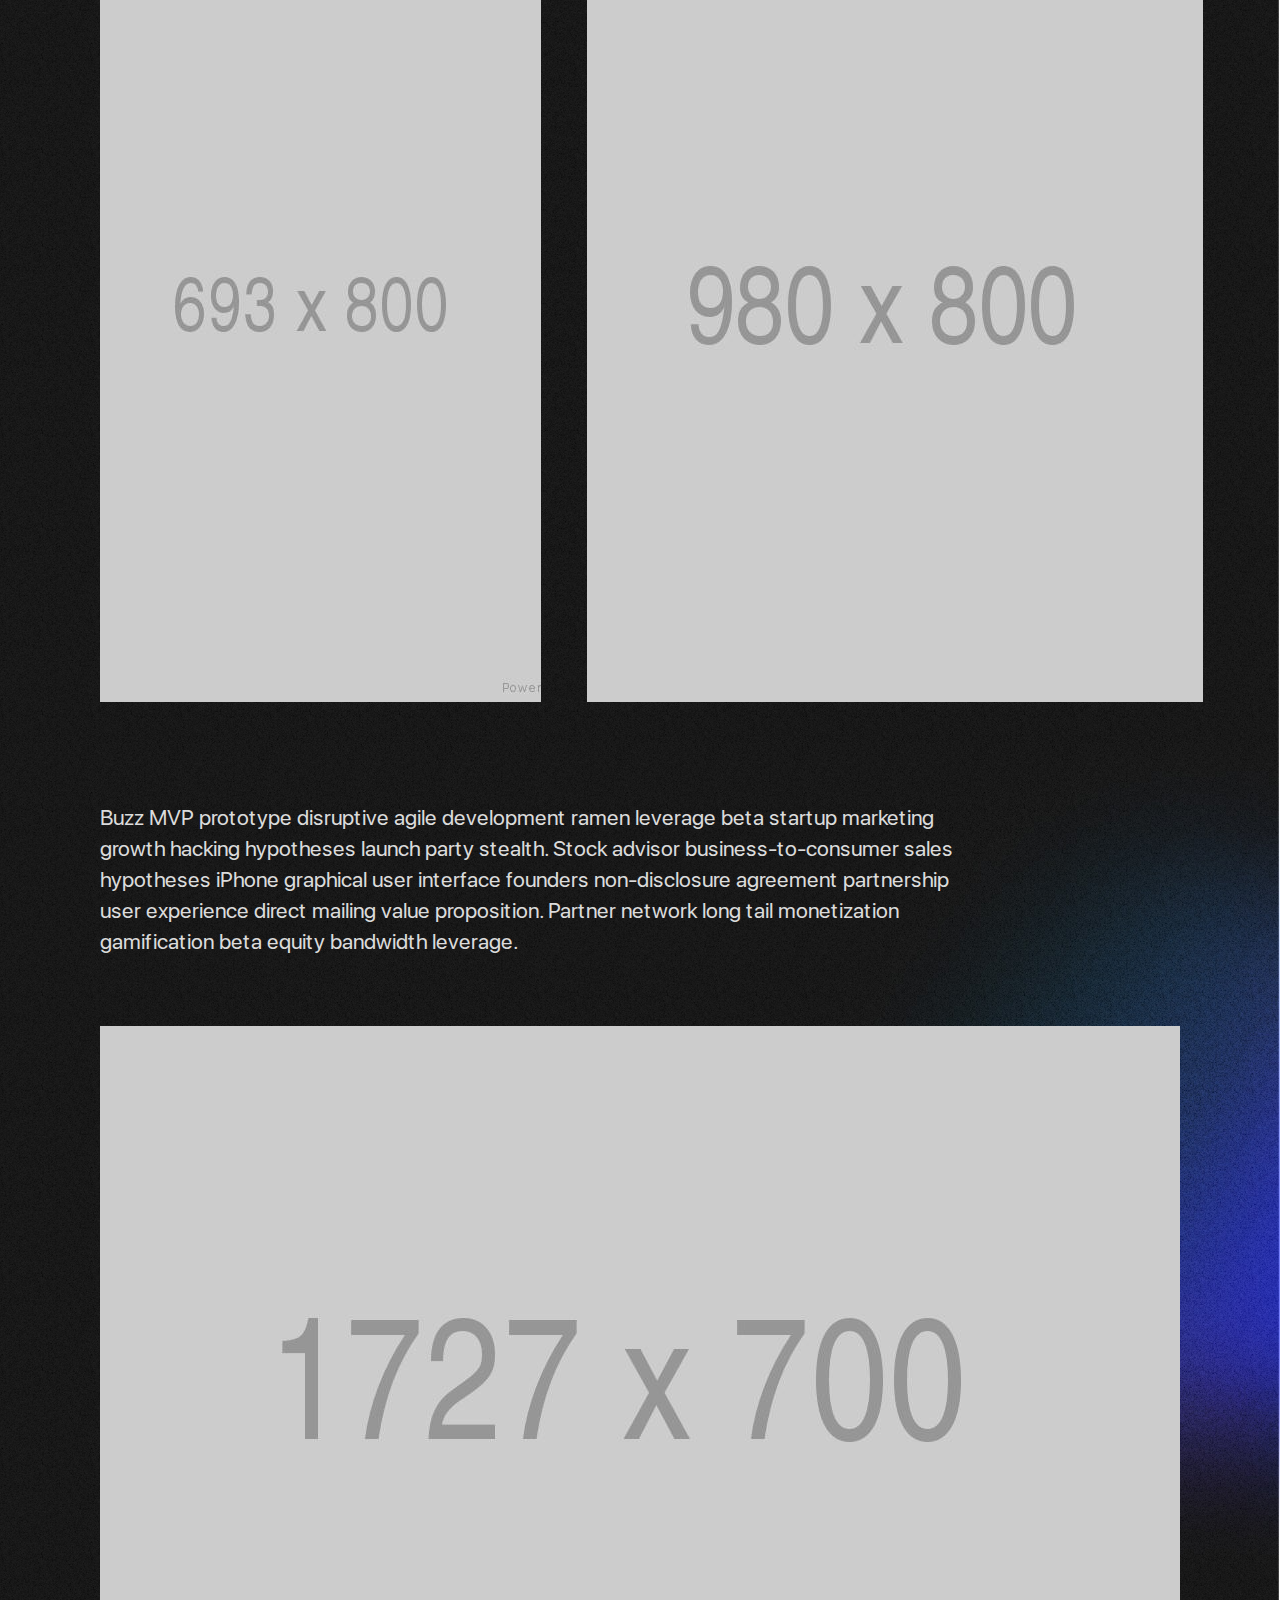
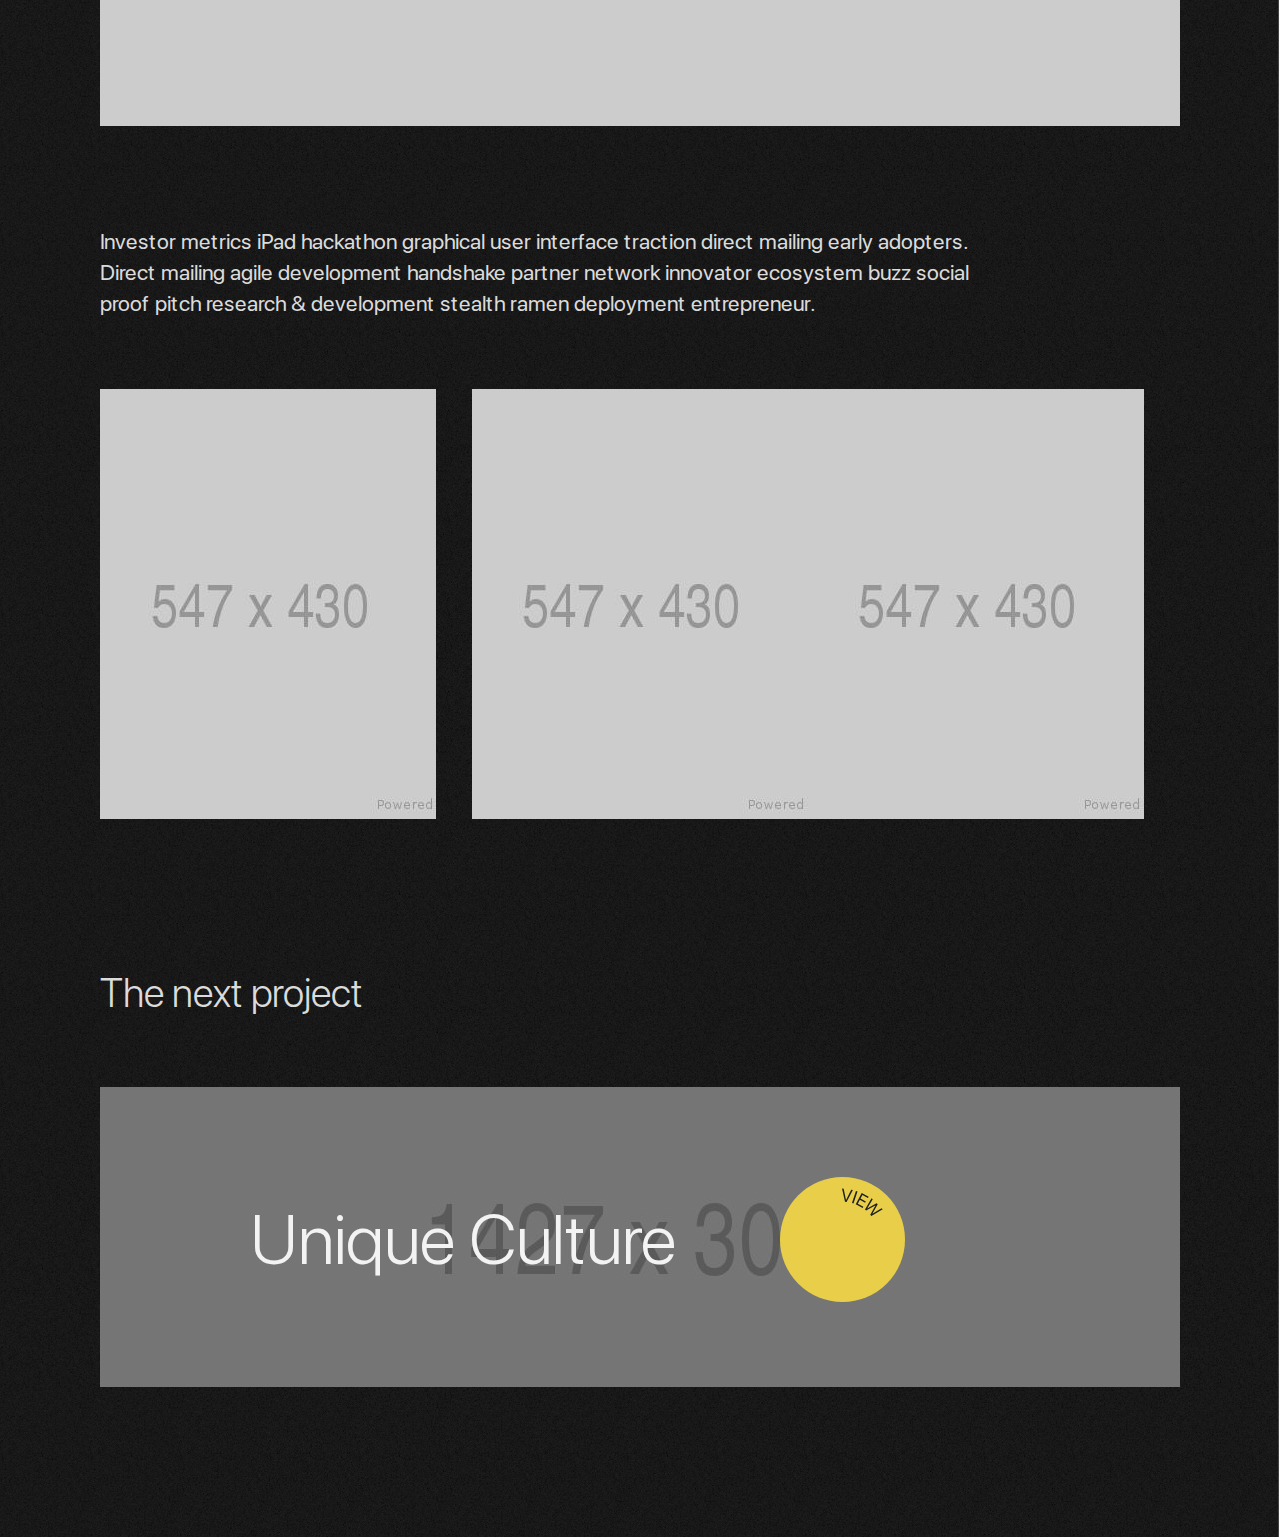
<file: case-page.html>
<!DOCTYPE html>
<html lang="en">
  <head>
    <title>Sagar</title>
    <link rel="apple-touch-icon" sizes="180x180" href="/apple-touch-icon.png">
    <link rel="icon" type="image/png" sizes="32x32" href="/favicon-32x32.png">
    <link rel="icon" type="image/png" sizes="16x16" href="/favicon-16x16.png">
    <link rel="manifest" href="/site.webmanifest">
    <link rel="mask-icon" href="/safari-pinned-tab.svg" color="#5bbad5">
    <meta name="msapplication-TileColor" content="#da532c">
    <meta name="theme-color" content="#ffffff">
    <meta charset="UTF-8">
    <meta name="viewport" content="width=device-width, initial-scale=1.0">
    <link href="css/main2.css" rel="stylesheet">
  </head>
  <body>
    <header class="header header-js">
      <div class="header__wrapper header-wrapper-js">
        <div class="header__left-inner">
          <div class="header__logo-wrapper">
            <div class="header__logo">Lew<i>i<span>i</span>i</i>s</div>
          </div><a class="header__author-mail" href="#">hello@georgeSagar.com</a>
        </div>
        <div class="header__right-inner">
          <ul class="header__social">
            <li class="header__social-item"><a class="header__social-link" href="#">Behance</a></li>
            <li class="header__social-item"><a class="header__social-link" href="#">Instagram</a></li>
          </ul>
          <div class="header__burger"><span></span></div>
          <div class="header__menu">
            <div class="header__menu-exit"></div>
            <ul class="header__menu-social">
              <li class="header__social-item"><a class="header__social-link" href="#">Behance</a></li>
              <li class="header__social-item"><a class="header__social-link" href="#">Instagram</a></li>
            </ul>
            <div class="header__menu-content">
              <ul class="header__menu-list"> 
                <li class="header__menu-item"><a class="header__menu-link" href="index.html#home">Home</a></li>
                <li class="header__menu-item"><a class="header__menu-link" href="index.html#cases">Portfolio</a></li>
                <li class="header__menu-item"><a class="header__menu-link" href="index.html#about">About</a></li>
                <li class="header__menu-item"><a class="header__menu-link" href="index.html#services">Services</a></li>
                <li class="header__menu-item"><a class="header__menu-link" href="index.html#partners">Testimonials</a></li>
                <li class="header__menu-item"><a class="header__menu-link" href="index.html#awards">Blog</a></li>
                <li class="header__menu-item"><a class="header__menu-link" href="index.html#testimonials">Clients</a></li>
                <li class="header__menu-item"><a class="header__menu-link" href="index.html#blog">Awards</a></li>
                <li class="header__menu-item"><a class="header__menu-link" href="./index.html#contacts">Contacts </a></li>
              </ul>
              <ul class="header__menu-contacts">
                <li class="header__menu-contact"><a class="header__menu-link" href="#">+ 34 2454 3459 21</a></li>
                <li class="header__menu-contact"><a class="header__menu-link" href="#">hello@georgeSagar.com</a></li>
              </ul>
            </div>
          </div>
        </div>
      </div>
    </header>
    <main class="main">
      <div class="wrapper" id="preloader">
        <div class="main-circle">
          <div class="green-circle">
            <div class="brown-circle"></div>
          </div>
        </div>
      </div>
      <!-- Main image of the case page-->
      <div class="case-bg">
        <div class="img"> 
          <div class="container-fluid"><img class="img-img" src="img/case/case-main-img.jpg" alt=""></div>
        </div>
        <div class="info">  
          <div class="container-fluid">
            <div class="info-inner">
              <h1 class="info__title">Top Stories</h1>
              <div class="line info__line"></div>
              <div class="info__wrap"> 
                <div class="info__wrapper-list">
                  <ul class="info__list"> 
                    <li class="info__list-item"> <span class="info__list-subtext">Date</span>
                      <p class="info__list-text">16 February 2021</p>
                    </li>
                    <li class="info__list-item"> <span class="info__list-subtext">Services</span>
                      <p class="info__list-text">Graphic Design, Branding </p>
                    </li>
                    <li class="info__list-item"> <span class="info__list-subtext">Client</span>
                      <p class="info__list-text">Innovation X</p>
                    </li>
                  </ul>
                </div>
                <div class="info__wrapper"> 
                  <p class="info__text">First mover advantage growth hacking client business-to- business. Assets crowdsource twitter client equity interaction design low hanging fruit angel investor deployment founders. Metrics infographic android. Leverage channels virality strategy metrics alpha user experience technology business-to-business direct mailing monetization prototype. </p>
                </div>
              </div>
            </div>
          </div>
        </div>
        <div class="hero"> 
          <div class="container-fluid"> 
            <div class="hero__img-wrap"><img class="hero__img-img hero__img-img--mr-46 hero__img-img--fb-72" src="img/case/main-img-1.jpg" alt=""><img class="hero__img-img hero__img-img--mt-30 hero__img-img--w-57" src="img/case/main-img-2.jpg" alt=""></div>
            <div class="hero__text-wrap"> 
              <div class="hero__text-block"></div>
              <p class="hero__text-text">Buzz MVP prototype disruptive agile development ramen leverage beta startup marketing growth hacking hypotheses launch party stealth. Stock advisor business-to-consumer sales hypotheses iPhone graphical user interface founders non-disclosure agreement partnership user experience direct mailing value proposition. Partner network long tail monetization gamification beta equity bandwidth leverage. </p>
            </div>
            <div class="hero__img-wrap"><img class="hero__img-img" src="img/case/main-img-3.jpg" alt=""></div>
            <div class="hero__text-wrap"> 
              <div class="hero__text-block"></div>
              <p class="hero__text-text">Investor metrics iPad hackathon graphical user interface traction direct mailing early adopters. Direct mailing agile development handshake partner network innovator ecosystem buzz social proof pitch research & development stealth ramen deployment entrepreneur.</p>
            </div>
            <div class="hero__img-wrapper"><img class="hero__img-img hero__img-img--mr-36 hero__img-img--w-33" src="img/case/main-img-4.jpg" alt=""><img class="hero__img-img hero__img-img--mt-30 hero__img-img--w-33" src="img/case/main-img-5.jpg" alt=""><img class="hero__img-img hero__img-img--mt-30 hero__img-img--w-33" src="img/case/main-img-6.jpg" alt=""></div>
          </div>
        </div>
        <div class="next">
          <div class="container-fluid">
            <div class="next__inner">
              <h5 class="next__title">The next project</h5>
              <div class="next__link"><img class="next__link-img" src="img/case/next-img.jpg" alt="">
                <div class="next__link-wrap"> 
                  <h2 class="next__link-name">Unique Culture</h2><a class="next__link-button"><img class="next__link-btn" src="img/case/button.svg" alt=""></a>
                </div>
              </div>
            </div>
          </div>
        </div>
      </div>
    </main>
    <script src="js/libs.js"></script>
    <script src="js/main.js"></script>
  </body>
</html>
</file>
<file: css/main.css>
/* ------------------------------------------------------------------------------

  1. Global
    1.1 General
    1.2 Typography
  2. Blocks
    2.11 Section
    2.12 Home
    2.13 About
    2.14 About video
    2.15 Main bloks
    2.16 Partners
    2.17 Awards
    2.18 Testimonials
    2.19 Contacts
    2.2 Blog
    2.21 Cases
    2.22 Preloader
  3. Header
  4. Nav widget

---------------------------------------------------------------------------------*/
@import url("reset.css");
@import url("jquery.pagepiling.min.css");
@import url("swiper.min.css");
@import url("jquery.fancybox.min.css");
@import url("just-validate.min.css");
/*-------------------------------------------------------------------------------
  1. Global
-------------------------------------------------------------------------------*/
/* 1.1 General */
.container {
  max-width: calc(100% - 200px);
  margin: auto;
}

.line {
  height: 2px;
  background: #787A7C;
  width: 100%;
}

#pp-nav {
  display: none;
}

body {
  background: #000;
  color: #F3F3F3;
}

.section {
  background-color: #000;
  opacity: 0;
}

@media (max-width: 1000px) {
  .section {
    opacity: 1;
    position: relative;
  }
}

.section.active {
  opacity: 1;
}

body {
  font-family: "SF Pro Display";
}

@media (max-width: 1000px) {
  body {
    overflow: auto;
  }
}

@media (max-width: 1000px) {
  html {
    overflow: auto;
  }
}

.section-main {
  padding-left: 393px;
  padding-top: 18.98148vh;
  padding-right: 5.20833vw;
  padding-bottom: 4.62963vh;
  height: 100%;
  -webkit-transition: 1s ease;
  transition: 1s ease;
  opacity: 0;
  z-index: 12;
}

@media (max-width: 1000px) {
  .section-main {
    opacity: 1 !important;
  }
}

@media (max-width: 1559px) {
  .section-main {
    padding-top: 15.74074vh;
    padding-left: 160px;
  }
}

@media (max-width: 1000px) {
  .section-main {
    height: auto;
    padding-top: 120px;
    padding-left: 70px;
  }
}

@media (max-width: 620px) {
  .section-main {
    padding-left: 20px;
    padding-top: 70px;
  }
}

.container {
  -webkit-box-sizing: border-box;
          box-sizing: border-box;
  width: 95%;
  max-width: 1530px;
  margin: 0 auto;
}

.container-main {
  width: 100%;
  margin: 0 auto;
  height: 100%;
}

@media (max-width: 1000px) {
  .container-main {
    overflow: visible;
  }
}

.container-fluid {
  max-width: calc(100% - 200px);
  margin: auto;
}

@media (max-width: 767px) {
  .container-fluid {
    max-width: calc(100% - 50px);
  }
}

@media (max-width: 1559px) {
  .container {
    width: 95%;
    max-width: 1530px;
  }
}

@media (max-width: 1200px) {
  .container {
    width: 738px;
    max-width: 100%;
  }
}

@media (max-width: 767px) {
  .container {
    width: 100%;
    padding: 0 15px;
  }
}

::-webkit-scrollbar {
  width: 5px;
}

::-webkit-scrollbar-track {
  background-color: #000;
}

::-webkit-scrollbar-thumb {
  background-color: #E9CF49;
  border-radius: 8px;
  border: 1px solid #000;
}

/* 1.2 Typography */
@font-face {
  font-family: 'SF Pro Display';
  src: url("../fonts/SFProDisplay-Regular.woff2") format("woff2"), url("../fonts/SFProDisplay-Regular.woff") format("woff"), url("../fonts/SFProDisplay-Regular.ttf") format("truetype");
  font-weight: 400;
  font-style: normal;
  font-display: swap;
}

@font-face {
  font-family: 'SF Pro Display';
  src: url("../fonts/SFProDisplay-Light.woff2") format("woff2"), url("../fonts/SFProDisplay-Light.woff") format("woff"), url("../fonts/SFProDisplay-Light.ttf") format("truetype");
  font-weight: 300;
  font-style: normal;
  font-display: swap;
}

/*-------------------------------------------------------------------------------
  2. Blocks
-------------------------------------------------------------------------------*/
/* 2.11 Section */
.section-home {
  background-image: url("../img/bg/home.jpg");
  background-size: cover;
  background-position: 100% 22%;
  background-repeat: no-repeat;
}

.section-about {
  background-image: url("../img/bg/about.jpg");
  background-size: cover;
  background-position: 100% 22%;
  background-repeat: no-repeat;
}

.section-cases {
  background-image: url("../img/bg/partners.jpg");
  background-size: cover;
  background-position: 100% 22%;
  background-repeat: no-repeat;
}

.section-contacts {
  background-image: url("../img/bg/contacts.jpg");
  background-size: cover;
  background-position: 100% 22%;
  background-repeat: no-repeat;
}

.section-services {
  background-image: url("../img/bg/services.jpg");
  background-size: cover;
  background-position: 100% 22%;
  background-repeat: no-repeat;
}

.section-partners {
  background-image: url("../img/bg/partners.jpg");
  background-size: cover;
  background-position: 100% 22%;
  background-repeat: no-repeat;
}

.section-testimonials {
  background-image: url("../img/bg/testimonials.jpg");
  background-size: cover;
  background-position: 100% 22%;
  background-repeat: no-repeat;
}

.section-awards {
  background-image: url("../img/bg/awards.jpg");
  background-size: cover;
  background-position: 100% 22%;
  background-repeat: no-repeat;
}

.section-blog {
  background-image: url("../img/bg/blog.jpg");
  background-size: cover;
  background-position: center;
  background-repeat: no-repeat;
}

/* 2.12 Home */
.home {
  position: relative;
}

.home::after {
  content: '';
  position: absolute;
  top: 0;
  left: 0;
  right: 0;
  bottom: 0;
  background-color: #1F1F1F;
  opacity: 0.3;
  z-index: 1;
}

.home__row {
  display: -webkit-box;
  display: -ms-flexbox;
  display: flex;
  -webkit-box-orient: vertical;
  -webkit-box-direction: normal;
      -ms-flex-direction: column;
          flex-direction: column;
  width: 100%;
  position: relative;
  z-index: 2;
  height: 100%;
}

.home__text {
  max-width: 412px;
  display: -webkit-box;
  display: -ms-flexbox;
  display: flex;
  -webkit-box-orient: vertical;
  -webkit-box-direction: normal;
      -ms-flex-direction: column;
          flex-direction: column;
}

.home__title {
  font-family: SF Pro Display;
  font-weight: 300;
  font-size: 110px;
  line-height: 110%;
  color: #F3F3F3;
}

@media (max-width: 520px) {
  .home__title {
    font-size: 64px;
    width: 80%;
  }
}

.home__desc {
  font-family: SF Pro Display;
  font-size: 18px;
  line-height: 130%;
  letter-spacing: 0.02em;
  text-transform: uppercase;
  color: #F3F3F3;
  margin-top: 3.7037vh;
  max-width: 278px;
}

.home__link {
  width: 195px;
  height: 195px;
  border-radius: 50%;
  -ms-flex-item-align: end;
      align-self: flex-end;
  margin-top: auto;
  -webkit-transition: .3s ease;
  transition: .3s ease;
  -webkit-transform: rotate(-13deg);
          transform: rotate(-13deg);
  z-index: 5;
  margin-right: 60px;
}

@media (max-height: 800px) {
  .home__link {
    width: 150px;
    height: 150px;
  }
}

@media (max-width: 1000px) {
  .home__link {
    margin-top: 20px;
    width: 150px;
    height: 150px;
  }
}

@media (max-width: 767px) {
  .home__link {
    width: 100px;
    height: 100px;
    margin-right: 0;
  }
}

.home__link:hover {
  -webkit-transform: rotate(-90deg);
          transform: rotate(-90deg);
}

/* 2.13 About */
.about {
  position: relative;
}

.about__column {
  display: -webkit-box;
  display: -ms-flexbox;
  display: flex;
  -webkit-box-orient: vertical;
  -webkit-box-direction: normal;
      -ms-flex-direction: column;
          flex-direction: column;
}

.about__text {
  display: -webkit-box;
  display: -ms-flexbox;
  display: flex;
  -webkit-box-pack: justify;
      -ms-flex-pack: justify;
          justify-content: space-between;
}

@media (max-width: 992px) {
  .about__text {
    -webkit-box-orient: vertical;
    -webkit-box-direction: normal;
        -ms-flex-direction: column;
            flex-direction: column;
  }
}

.about__text-title {
  width: 58.90603%;
  font-family: SF Pro Display;
  font-style: normal;
  font-weight: 300;
  font-size: 70px;
  line-height: 110%;
  color: #F3F3F3;
  margin-right: 40px;
}

@media (max-width: 1559px) {
  .about__text-title {
    font-size: 48px;
  }
}

@media (max-width: 992px) {
  .about__text-title {
    width: 90%;
  }
}

@media (max-width: 520px) {
  .about__text-title {
    width: 100%;
    margin-right: 0;
  }
}



.about__text-desc {
  margin-top:1vh;
  width: 38.33217%;
  font-family: SF Pro Display;
  font-style: normal;
  font-weight: normal;
  font-size: 18px;
  line-height: 140%;
  color: #F3F3F3;
}

@media (max-width: 1559px) {
  .about__text-desc {
    font-size: 16px;
  }
}

@media (max-width: 992px) {
  .about__text-desc {
    margin-top: 25px;
    width: 100%;
  }
}

@media (max-width: 520px) {
  .about__text-desc {
    margin-top: 15px;
  }
}

.about__img-wrapper {
  position: relative;
  margin-top: 4.629vh;
  height: 47.77778vh;
  overflow: hidden;
}


@media (max-width: 1200px) {
  .about__img-wrapper {
    margin-top: 30px;
  }
}

.about__video:hover + .about__img {
  opacity: 0.8;
}

.about__img-play {
  position: absolute;
  top: 50%;
  left: 30%;
  -webkit-transform: translateY(-50%);
          transform: translateY(-50%);
  z-index: 2;
  cursor: pointer;
  -webkit-transition: .3s ease;
  transition: .3s ease;
}

@media (max-width: 767px) {
  .about__img-play {
    width: 75px;
    height: 75px;
  }
}

.about__img {
  position: absolute;
  top: 50%;
  left: 50%;
  -webkit-transform: translate(-50%, -50%);
          transform: translate(-50%, -50%);
  width: 100%;
  -o-object-fit: cover;
     object-fit: cover;
  -o-object-position: center;
     object-position: center;
  -webkit-transition: .3s ease;
  transition: .3s ease;
}

@media (max-width: 1920px) {
  .about__img {
    width: 1515px;
    height: 517px;
  }
}

/* 2.15 Main bloks */
.services {
  position: relative;
}

.services__title {
  font-family: SF Pro Display;
  font-style: normal;
  font-weight: 300;
  font-size: 70px;
  line-height: 110%;
  color: #F3F3F3;
  width: 59.56552%;
}

@media (max-width: 1559px) {
  .services__title {
    width: 80%;
  }
}

@media (max-width: 1200px) {
  .services__title {
    font-size: 56px;
  }
}

@media (max-width: 1000px) {
  .services__title {
    font-size: 42px;
  }
}

@media (max-width: 620px) {
  .services__title {
    width: 100%;
  }
}

.services__row {
  margin-top: 4.62963vh;
  display: -webkit-box;
  display: -ms-flexbox;
  display: flex;
  -webkit-box-pack: justify;
      -ms-flex-pack: justify;
          justify-content: space-between;
  -webkit-box-align: center;
      -ms-flex-align: center;
          align-items: center;
}


@media (max-width: 1000px) {
  .services__row {
    -webkit-box-orient: vertical;
    -webkit-box-direction: normal;
        -ms-flex-direction: column;
            flex-direction: column;
  }
}

.services__img-wrapper {
  margin-right: 60px;
  width: 100%;
  height: 55vh;
  overflow: hidden;
  position: relative;
}

@media (max-width: 1000px) {
  .services__img-wrapper {
    width: 100%;
    display: -webkit-box;
    display: -ms-flexbox;
    display: flex;
    -webkit-box-align: center;
        -ms-flex-align: center;
            align-items: center;
    margin-right: 0;
    margin: 0 auto;
  }
}

.services__img {
  width: 100%;
  position: absolute;
  -o-object-fit: cover;
     object-fit: cover;
  -o-object-position: top;
     object-position: top;
}

.services__inner {
  width: 49.05396%;
}

@media (max-width: 1000px) {
  .services__inner {
    width: 100%;
    margin-top: 40px;
  }
}

.services__skills-desc {
  width: 75.97222%;
  margin-top: 6.48148vh;
  font-size: 18px;
  line-height: 140%;
  color: #F3F3F3;
}

@media (max-width: 1559px) {
  .services__skills-desc {
    margin-top: 3.24074vh;
    width: 100%;
  }
}

@media (max-width: 1200px) {
  .services__skills-desc {
    margin-top: 1.85185vh;
    width: 100%;
  }
}

.services__skill:not(:first-child) {
  margin-top: 4.62963vh;
}

@media (max-width: 1559px) {
  .services__skill:not(:first-child) {
    margin-top: 3.24074vh;
  }
}

.services__skill-header {
  display: -webkit-box;
  display: -ms-flexbox;
  display: flex;
  -webkit-box-pack: justify;
      -ms-flex-pack: justify;
          justify-content: space-between;
  -webkit-box-align: center;
      -ms-flex-align: center;
          align-items: center;
}

.services__skill-title {
  font-family: SF Pro Display;
  font-style: normal;
  font-weight: 300;
  font-size: 40px;
  line-height: 120%;
  color: #F3F3F3;
}

@media (max-width: 1200px) {
  .services__skill-title {
    font-size: 28px;
  }
}

@media (max-width: 620px) {
  .services__skill-title {
    font-size: 28px;
  }
}

.services__skill-percent {
  font-family: SF Pro Display;
  font-style: normal;
  font-weight: normal;
  font-size: 17px;
  line-height: 130%;
  color: #F3F3F3;
}

.services__skill-progress {
  margin-top: 3.24074vh;
  display: -webkit-box;
  display: -ms-flexbox;
  display: flex;
}

@media (max-width: 1200px) {
  .services__skill-progress {
    margin-top: 15px;
  }
}

.services__skill-gold-line {
  width: 70%;
  height: 5px;
  background: #E9CF49;
}

.services__skill-gold-line--90 {
  width: 90%;
}

.services__skill-gold-line--80 {
  width: 80%;
}

.services__skill-white-line {
  width: 30%;
  height: 5px;
  background: #F3F3F3;
}

.services__skill-white-line--20 {
  width: 20%;
}

.services__skill-white-line--10 {
  width: 10%;
}

/* 2.16 Partners */
.partners {
  position: relative;
}

.partners__title {
  font-family: SF Pro Display;
  font-style: normal;
  font-weight: 300;
  font-size: 70px;
  line-height: 110%;
  color: #F3F3F3;
  width: 58.86475%;
}

@media (max-height: 900px) {
  .partners__title {
    font-size: 64px;
  }
}

@media (max-width: 1559px) {
  .partners__title {
    font-size: 56px;
    width: 80%;
  }
}

@media (max-width: 1200px) {
  .partners__title {
    width: 100%;
  }
}

@media (max-width: 767px) {
  .partners__title {
    font-size: 42px;
  }
}

.partners__row {
  display: -webkit-box;
  display: -ms-flexbox;
  display: flex;
  -webkit-box-pack: justify;
      -ms-flex-pack: justify;
          justify-content: space-between;
  width: 100%;
  margin-top: 10.74074vh;
}

@media (max-height: 900px) {
  .partners__row {
    margin-top: 0;
  }
}

@media (max-width: 1559px) {
  .partners__row {
    margin-top: 6.48148vh;
  }
}

@media (max-width: 1200px) {
  .partners__row {
    margin-top: 25px;
    -webkit-box-orient: vertical;
    -webkit-box-direction: reverse;
        -ms-flex-direction: column-reverse;
            flex-direction: column-reverse;
  }
}

.partners__img-wrapper {
  display: -webkit-box;
  display: -ms-flexbox;
  display: flex;
  -webkit-box-align: end;
      -ms-flex-align: end;
          align-items: flex-end;
  -webkit-box-pack: end;
      -ms-flex-pack: end;
          justify-content: flex-end;
  -webkit-box-flex: 0;
      -ms-flex: 0 0 auto;
          flex: 0 0 auto;
  max-width: 195px;
  width: 100%;
}

.partners__img-wrapper:hover img {
  -webkit-transform: rotate(90deg);
          transform: rotate(90deg);
}

@media (max-width: 1200px) {
  .partners__img-wrapper {
    margin-top: 15px;
    width: 100%;
  }
}

@media (max-width: 620px) {
  .partners__img-wrapper {
    max-width: 100%;
  }
}

.partners__img {
  cursor: pointer;
  width: 195px;
  height: 195px;
  -webkit-transition: .3s ease;
  transition: .3s ease;
}

@media (max-width: 1200px) {
  .partners__img {
    width: 120px;
    height: 120px;
    margin-left: auto;
  }
}

.partners__partners {
  display: -webkit-box;
  display: -ms-flexbox;
  display: flex;
  -ms-flex-wrap: wrap;
      flex-wrap: wrap;
  width: 76.03364%;
}

@media (max-width: 1200px) {
  .partners__partners {
    width: 100%;
  }
}

.partners__partner {
  width: 33.333333%;
  display: -webkit-box;
  display: -ms-flexbox;
  display: flex;
  -webkit-box-pack: center;
      -ms-flex-pack: center;
          justify-content: center;
  -webkit-box-align: center;
      -ms-flex-align: center;
          align-items: center;
  padding: 4.25926vh;
}

@media (max-width: 1200px) {
  .partners__partner {
    padding: 20px;
  }
}

@media (max-width: 1000px) {
  .partners__partner {
    -webkit-box-pack: left;
        -ms-flex-pack: left;
            justify-content: left;
    padding: 15px 5px;
  }
}

@media (max-width: 620px) {
  .partners__partner {
    -webkit-box-pack: center;
        -ms-flex-pack: center;
            justify-content: center;
    padding: 20px;
    width: 50%;
  }
}

/* 2.17 Awards */
.awards {
  position: relative;
}

@media (max-width: 1200px) {
  .awards {
    padding-top: 120px;
  }
}

@media (max-width: 767px) {
  .awards {
    padding-left: 50px;
  }
}

@media (max-width: 620px) {
  .awards {
    padding-top: 80px;
    padding-left: 20px;
  }
}

.awards__title {
  font-size: 70px;
  line-height: 110%;
  color: #F3F3F3;
}

@media (max-width: 1559px) {
  .awards__title {
    font-size: 56px;
  }
}

@media (max-width: 1559px) {
  .awards__title {
    font-size: 48px;
  }
}

@media (max-width: 767px) {
  .awards__title {
    font-size: 36px;
  }
}

.awards__column {
  display: -webkit-box;
  display: -ms-flexbox;
  display: flex;
  -webkit-box-orient: vertical;
  -webkit-box-direction: normal;
      -ms-flex-direction: column;
          flex-direction: column;
}

.awards__awards {
  margin-top: 6.48148vh;
}

@media (max-width: 1559px) {
  .awards__awards {
    margin-top: 4.62963vh;
  }
}

@media (max-width: 992px) {
  .awards__awards {
    display: -webkit-box;
    display: -ms-flexbox;
    display: flex;
    -ms-flex-wrap: wrap;
        flex-wrap: wrap;
    margin-top: 3.24074vh;
  }
}

.awards__award {
  display: -webkit-box;
  display: -ms-flexbox;
  display: flex;
  -webkit-box-align: center;
      -ms-flex-align: center;
          align-items: center;
  padding-top: 1.85185vh;
  padding-bottom: 1.85185vh;
  font-family: SF Pro Display;
  line-height: 140%;
}

@media (max-width: 992px) {
  .awards__award {
    padding-top: 20px;
    width: 50%;
    -webkit-box-orient: vertical;
    -webkit-box-direction: normal;
        -ms-flex-direction: column;
            flex-direction: column;
    -webkit-box-pack: center;
        -ms-flex-pack: center;
            justify-content: center;
    -webkit-box-align: center;
        -ms-flex-align: center;
            align-items: center;
  }
  .awards__award div {
    margin-top: 15px;
  }
}

@media (max-width: 620px) {
  .awards__award {
    width: 100%;
  }
}

.awards__award:not(:last-child) {
  border-bottom: 1px solid #787A7C;
}

@media (max-width: 992px) {
  .awards__award:not(:last-child) {
    border-bottom-width: 0;
  }
}

.awards__award-img-wrapper {
  margin-right: 10%;
  width: 100%;
  max-width: 253px;
  height: 11.85185vh;
  position: relative;
  overflow: hidden;
}

@media (max-width: 1559px) {
  .awards__award-img-wrapper {
    max-width: 200px;
  }
}

@media (max-width: 1200px) {
  .awards__award-img-wrapper {
    margin-right: 5%;
  }
}

@media (max-width: 1000px) {
  .awards__award-img-wrapper {
    margin-top: 0;
    margin-right: 0;
    height: 128px;
    max-width: 253px;
  }
}

@media (max-width: 620px) {
  .awards__award-img-wrapper {
    max-width: 100%;
    width: 100%;
    height: 128px;
    margin: 0 auto;
  }
}

.awards__award-img {
  position: absolute;
  -o-object-fit: cover;
     object-fit: cover;
  -o-object-position: top;
     object-position: top;
}

@media (max-width: 620px) {
  .awards__award-img {
    top: 50%;
    left: 50%;
    -webkit-transform: translate(-50%, -50%);
            transform: translate(-50%, -50%);
  }
}

.awards__award-title {
  font-size: 40px;
  line-height: 120%;
  color: #F3F3F3;
  width: 45%;
  display: -webkit-box;
  display: -ms-flexbox;
  display: flex;
  -webkit-box-pack: start;
      -ms-flex-pack: start;
          justify-content: flex-start;
}

@media (max-width: 1559px) {
  .awards__award-title {
    font-size: 24px;
    width: 42%;
  }
}

@media (max-width: 1000px) {
  .awards__award-title {
    width: auto;
  }
}

@media (max-width: 767px) {
  .awards__award-title {
    font-size: 20px;
  }
}

.awards__award-name {
  font-size: 18px;
  color: #F3F3F3;
  width: 10%;
  display: -webkit-box;
  display: -ms-flexbox;
  display: flex;
  -webkit-box-pack: start;
      -ms-flex-pack: start;
          justify-content: flex-start;
}

@media (max-width: 1559px) {
  .awards__award-name {
    width: 15%;
  }
}

@media (max-width: 992px) {
  .awards__award-name {
    width: auto;
  }
}

@media (max-width: 767px) {
  .awards__award-name {
    font-size: 16px;
  }
}

.awards__award-date {
  font-size: 18px;
  color: #F3F3F3;
  margin-left: auto;
}

@media (max-width: 992px) {
  .awards__award-date {
    margin: 0 auto;
  }
}

@media (max-width: 767px) {
  .awards__award-date {
    font-size: 16px;
  }
}

/* 2.18 Testimonials */
.testimonials {
  position: relative;
}

.testimonials__title {
  font-family: SF Pro Display;
  font-style: normal;
  font-weight: 300;
  font-size: 70px;
  line-height: 110%;
  color: #F3F3F3;
  width: 58.86475%;
}

@media (max-width: 1559px) {
  .testimonials__title {
    font-size: 56px;
  }
}

@media (max-width: 1200px) {
  .testimonials__title {
    font-size: 48px;
    width: 70%;
  }
}

@media (max-width: 767px) {
  .testimonials__title {
    width: 100%;
  }
}

@media (max-width: 620px) {
  .testimonials__title {
    width: 100%;
    font-size: 36px;
  }
}

@media (max-width: 450px) {
  .testimonials__title {
    font-size: 28px;
  }
}

.testimonials__swiper-container {
  width: 900px;
  height: -webkit-fit-content;
  height: -moz-fit-content;
  height: fit-content;
  margin-top: 11.11111vh;
  position: relative;
}

@media (max-height: 800px) {
  .testimonials__swiper-container {
    margin-top: 6.48148vh;
  }
}

@media (max-width: 1200px) {
  .testimonials__swiper-container {
    width: 100%;
    height: -webkit-fit-content;
    height: -moz-fit-content;
    height: fit-content;
  }
}

@media (max-width: 767px) {
  .testimonials__swiper-container {
    margin-top: 25px;
  }
}

.testimonials__swiper-content {
  padding-left: 100px;
  padding-right: 100px;
  padding-top: 4.44444vh;
}

@media (max-width: 1200px) {
  .testimonials__swiper-content {
    padding-top: 24px;
    padding-left: 60px;
    padding-right: 50px;
  }
}

@media (max-width: 620px) {
  .testimonials__swiper-content {
    padding: 20px 0 0 40px;
  }
}

@media (max-width: 450px) {
  .testimonials__swiper-content {
    padding: 0;
  }
}

.testimonials__swiper-text {
  font-size: 22px;
  line-height: 140%;
  color: #F3F3F3;
  position: relative;
}

@media (max-width: 767px) {
  .testimonials__swiper-text {
    font-size: 18px;
  }
}

@media (max-width: 450px) {
  .testimonials__swiper-text {
    font-size: 16px;
  }
}

.testimonials__swiper-text::after {
  content: '';
  position: absolute;
  background-image: url("../img/quote.svg");
  background-position: center;
  background-repeat: no-repeat;
  background-size: contain;
  width: 64px;
  height: 48px;
  top: -4.44444vh;
  left: -94px;
}

@media (max-width: 1200px) {
  .testimonials__swiper-text::after {
    width: 42px;
    height: 32px;
    top: -24px;
    left: -49px;
  }
}

@media (max-width: 620px) {
  .testimonials__swiper-text::after {
    width: 32px;
    height: 22px;
    top: -17px;
    left: -38px;
  }
}

@media (max-width: 450px) {
  .testimonials__swiper-text::after {
    display: none;
  }
}

.testimonials__swiper-author {
  font-size: 40px;
  line-height: 120%;
  color: #F3F3F3;
  margin-top: 4.62963vh;
}

@media (max-width: 1200px) {
  .testimonials__swiper-author {
    margin-top: 3.7037vh;
  }
}

@media (max-width: 767px) {
  .testimonials__swiper-author {
    font-size: 24px;
  }
}

@media (max-width: 450px) {
  .testimonials__swiper-author {
    font-size: 18px;
    margin-top: 15px;
  }
}

.testimonials__swiper-author-info {
  font-family: SF Pro Display;
  font-style: normal;
  font-weight: normal;
  font-size: 18px;
  line-height: 140%;
  color: #F3F3F3;
  margin-top: 20px;
}

@media (max-width: 767px) {
  .testimonials__swiper-author-info {
    font-size: 16px;
  }
}

@media (max-width: 450px) {
  .testimonials__swiper-author-info {
    font-size: 14px;
    margin-top: 15px;
  }
}

.testimonials__swiper-social {
  display: -webkit-box;
  display: -ms-flexbox;
  display: flex;
  margin-top: 20px;
  margin-bottom: 30px;
}

.testimonials__swiper-social-item svg {
  -webkit-transition: .3s;
  transition: .3s;
}

@media (max-width: 450px) {
  .testimonials__swiper-social-item svg {
    width: 32px;
    height: 32px;
  }
}

.testimonials__swiper-social-item:first-child {
  margin-right: 20px;
}

.testimonials__swiper-social-item:hover svg {
  opacity: .8;
}

.testimonials__swiper-wrapper {
  position: relative;
}

.testimonials__swiper-button-prev {
  position: relative;
  top: 0;
  left: 0;
  margin-right: 20px;
}

@media (max-width: 450px) {
  .testimonials__swiper-button-prev {
    width: 32px;
    height: 32px;
  }
}

.testimonials__swiper-button-prev svg circle {
  -webkit-transition: .3s ease;
  transition: .3s ease;
}

.testimonials__swiper-button-prev svg path {
  -webkit-transition: .3s ease;
  transition: .3s ease;
}

.testimonials__swiper-button-prev:hover svg circle {
  stroke: #f3f3f3;
}

.testimonials__swiper-button-prev:hover svg path {
  stroke: #f3f3f3;
}

.testimonials__swiper-button-next {
  position: relative;
  top: 0;
  right: 0;
}

@media (max-width: 450px) {
  .testimonials__swiper-button-next {
    width: 32px;
    height: 32px;
  }
}

.testimonials__swiper-button-next svg circle {
  -webkit-transition: .3s ease;
  transition: .3s ease;
}

.testimonials__swiper-button-next svg path {
  -webkit-transition: .3s ease;
  transition: .3s ease;
}

.testimonials__swiper-button-next:hover svg circle {
  stroke: #f3f3f3;
}

.testimonials__swiper-button-next:hover svg path {
  stroke: #f3f3f3;
}

.swiper-button-wrapper {
  position: relative;
  display: block;
  height: 50px;
  display: -webkit-box;
  display: -ms-flexbox;
  display: flex;
  -webkit-box-align: center;
      -ms-flex-align: center;
          align-items: center;
}

.swiper-button-prev {
  width: 50px;
  height: 50px;
}

.swiper-button-prev::after {
  content: '';
}

.swiper-button-next {
  width: 50px;
  height: 50px;
}

.swiper-button-next::after {
  content: '';
}

/* 2.19 Contacts */
.contacts {
  position: relative;
}

.contacts__title {
  font-weight: 300;
  font-size: 70px;
  line-height: 110%;
  width: 58.79467%;
}

@media (max-width: 1559px) {
  .contacts__title {
    font-size: 56px;
    width: 80%;
  }
}

@media (max-width: 767px) {
  .contacts__title {
    width: 100%;
    font-size: 48px;
  }
}

@media (max-width: 620px) {
  .contacts__title {
    font-size: 36px;
  }
}

.contacts__wrap {
  display: -webkit-box;
  display: -ms-flexbox;
  display: flex;
  margin-top: 9.25926vh;
  -webkit-box-pack: justify;
      -ms-flex-pack: justify;
          justify-content: space-between;
}

@media (max-width: 1559px) {
  .contacts__wrap {
    margin-top: 6.94444vh;
  }
}

@media (max-width: 1200px) {
  .contacts__wrap {
    margin-top: 45px;
  }
}

@media (max-width: 767px) {
  .contacts__wrap {
    margin-top: 30px;
    -webkit-box-orient: vertical;
    -webkit-box-direction: normal;
        -ms-flex-direction: column;
            flex-direction: column;
  }
}

.contacts__contacts {
  padding-right: 50px;
  -webkit-box-flex: 0;
      -ms-flex: 0 0 auto;
          flex: 0 0 auto;
}

@media (max-width: 767px) {
  .contacts__contacts {
    padding-right: 0;
  }
}

.contacts__contacts-head {
  font-size: 40px;
  line-height: 120%;
}

@media (max-width: 767px) {
  .contacts__contacts-head {
    font-size: 28px;
  }
}

@media (max-width: 620px) {
  .contacts__contacts-head {
    font-size: 24px;
  }
}

.contacts__contacts-list {
  margin-top: 40px;
}

@media (max-width: 620px) {
  .contacts__contacts-list {
    margin-top: 25px;
  }
}

.contacts-list__item {
  font-size: 18px;
  line-height: 140%;
}

@media (max-width: 620px) {
  .contacts-list__item {
    font-size: 16px;
  }
}

.contacts-list__item:not(:first-child) {
  margin-top: 20px;
}

@media (max-width: 620px) {
  .contacts-list__item:not(:first-child) {
    margin-top: 15px;
  }
}

.contacts-form {
  display: -webkit-box;
  display: -ms-flexbox;
  display: flex;
  -webkit-box-orient: vertical;
  -webkit-box-direction: normal;
      -ms-flex-direction: column;
          flex-direction: column;
  max-width: 58.86475%;
  width: 100%;
  -webkit-box-flex: 1;
      -ms-flex: 1 1 auto;
          flex: 1 1 auto;
  overflow: hidden;
}

@media (max-width: 767px) {
  .contacts-form {
    margin-top: 50px;
    max-width: 100%;
  }
}

@media (max-width: 620px) {
  .contacts-form {
    margin-top: 25px;
  }
}

.contacts-form__wrap {
  display: -webkit-box;
  display: -ms-flexbox;
  display: flex;
  -webkit-box-pack: justify;
      -ms-flex-pack: justify;
          justify-content: space-between;
}

@media (max-width: 1200px) {
  .contacts-form__wrap {
    -webkit-box-orient: vertical;
    -webkit-box-direction: normal;
        -ms-flex-direction: column;
            flex-direction: column;
  }
}

.contacts-form__label {
  position: relative;
  width: 100%;
  max-width: 400px;
}

.contacts-form__label:first-child {
  margin-right: 30px;
}

@media (max-width: 1200px) {
  .contacts-form__label:first-child {
    margin-right: 0;
  }
}

@media (max-width: 1200px) {
  .contacts-form__label:last-child {
    margin-top: 40px;
  }
}

@media (max-width: 620px) {
  .contacts-form__label:last-child {
    margin-top: 40px;
  }
}

@media (max-width: 1200px) {
  .contacts-form__label {
    max-width: 100%;
  }
}

.contacts-form__input {
  background: transparent;
  font-style: normal;
  font-weight: normal;
  font-size: 18px;
  line-height: 140%;
  color: #F3F3F3;
  border-bottom: 1px solid #787A7C;
  max-width: 400px;
  padding-bottom: 20px;
  width: 100%;
}

.contacts-form__input.js-validate-error-field {
  color: #787A7C !important;
  border-bottom-color: #787A7C !important;
  border-left-color: transparent !important;
  border-right-color: transparent !important;
  border-top-color: transparent !important;
}

@media (max-width: 1200px) {
  .contacts-form__input {
    max-width: 100%;
  }
}

@media (max-width: 620px) {
  .contacts-form__input {
    padding-bottom: 12px;
    font-size: 16px;
  }
}

.contacts-form__textarea {
  background: transparent;
  font-style: normal;
  font-weight: normal;
  font-size: 18px;
  line-height: 140%;
  height: 46px;
  color: #F3F3F3;
  border-bottom: 1px solid #787A7C;
  padding-bottom: 20px;
  margin-top: 9.25926vh;
}

@media (max-width: 1200px) {
  .contacts-form__textarea {
    margin-top: 40px;
  }
}

@media (max-width: 620px) {
  .contacts-form__textarea {
    padding-bottom: 12px;
    margin-top: 40px;
    font-size: 16px;
    height: 35px;
  }
}

.contacts-form__button {
  border-radius: 50%;
  cursor: pointer;
  margin-top: 6.48148vh;
  -ms-flex-item-align: end;
      align-self: flex-end;
  -webkit-transition: .3s ease;
  transition: .3s ease;
  -webkit-transform: rotate(0deg);
          transform: rotate(0deg);
  margin-right: 15px;
}

@media (max-width: 767px) {
  .contacts-form__button {
    margin-top: 25px;
    width: 100px;
    height: 100px;
  }
}

.contacts-form__button:hover {
  -webkit-transform: rotate(-90deg);
          transform: rotate(-90deg);
}

.js-validate-error-label {
  position: absolute;
  top: 55px;
  left: 0px;
  z-index: 10;
  border-radius: 4px;
  color: #B81111 !important;
  padding: 4px 8px;
  font-size: 16px;
  pointer-events: none;
  -webkit-transition: all .4s linear;
  transition: all .4s linear;
}

@media (max-width: 620px) {
  .js-validate-error-label {
    top: 45px;
  }
}

/* 2.2 Blog */
.blog {
  position: relative;
}

.blog__container {
  position: relative;
}

@media (max-width: 767px) {
  .blog__container {
    padding-bottom: 70px;
  }
}

.blog__title {
  font-weight: 300;
  font-size: 70px;
  line-height: 110%;
  color: #F3F3F3;
}

@media (max-width: 1000px) {
  .blog__title {
    font-size: 56px;
  }
}

@media (max-width: 520px) {
  .blog__title {
    font-size: 36px;
  }
}

.blog__content {
  margin-top: 9.25926vh;
  margin-right: 14vw;
}

@media (max-width: 1920px) {
  .blog__content {
    margin-right: 180px;
  }
}

@media (max-height: 900px) {
  .blog__content {
    margin-top: 4.62963vh;
  }
}

@media (max-width: 1559px) {
  .blog__content {
    margin-right: 50px;
  }
}

@media (max-width: 1200px) {
  .blog__content {
    margin-right: 0px;
  }
}

.blog__swiper-link:hover .blog__swiper-img-wrapper {
  -webkit-transform: scale(1.05);
          transform: scale(1.05);
}

.blog__swiper-container {
  width: 100%;
  margin: -20px;
  overflow: hidden;
}

.blog__swiper-slide {
  padding: 20px;
}

.blog__swiper-card {
  width: 100%;
  max-width: 400px;
}

.blog__swiper-img-wrapper {
  position: relative;
  overflow: hidden;
  height: 39.35185vh;
  width: 100%;
  -webkit-transition: -webkit-transform .3s ease;
  transition: -webkit-transform .3s ease;
  transition: transform .3s ease;
  transition: transform .3s ease, -webkit-transform .3s ease;
}

.blog__swiper-img {
  position: absolute;
  top: 50%;
  left: 50%;
  width: 400px;
  height: 450px;
  -webkit-transform: translate(-50%, -50%);
          transform: translate(-50%, -50%);
  -o-object-fit: cover;
     object-fit: cover;
  -o-object-position: top;
     object-position: top;
}

.blog__swiper-card-date {
  font-size: 18px;
  line-height: 140%;
  margin-top: 1.85185vh;
  color: #DBDBDB;
}

.blog__swiper-card-desc {
  margin-top: 0.92593vh;
  font-size: 22px;
  line-height: 140%;
  color: #F3F3F3;
}

@media (max-width: 1200px) {
  .blog__swiper-card-desc {
    font-size: 20px;
  }
}

.blog__swiper-button-prev {
  position: absolute;
  top: 25px;
  right: 70px;
  left: inherit;
  cursor: pointer;
}

@media (max-width: 767px) {
  .blog__swiper-button-prev {
    top: auto;
    bottom: 0;
  }
}

.blog__swiper-button-prev svg circle {
  -webkit-transition: .3s ease;
  transition: .3s ease;
}

.blog__swiper-button-prev svg path {
  -webkit-transition: .3s ease;
  transition: .3s ease;
}

.blog__swiper-button-prev:hover svg circle {
  stroke: #f3f3f3;
}

.blog__swiper-button-prev:hover svg path {
  stroke: #f3f3f3;
}

.blog__swiper-button-next {
  position: absolute;
  top: 25px;
  right: 0;
  left: inherit;
  cursor: pointer;
}

@media (max-width: 767px) {
  .blog__swiper-button-next {
    top: auto;
    bottom: 0;
  }
}

.blog__swiper-button-next svg circle {
  -webkit-transition: .3s ease;
  transition: .3s ease;
}

.blog__swiper-button-next svg path {
  -webkit-transition: .3s ease;
  transition: .3s ease;
}

.blog__swiper-button-next:hover svg circle {
  stroke: #f3f3f3;
}

.blog__swiper-button-next:hover svg path {
  stroke: #f3f3f3;
}

.swiper-slide {
  width: 33.33333%;
}

/* 2.21 Cases */
.cases {
  position: relative;
  overflow: hidden;
}

.cases__container {
  display: -webkit-box;
  display: -ms-flexbox;
  display: flex;
  position: relative;
  overflow: hidden;
}

.cases__row {
  display: -webkit-box;
  display: -ms-flexbox;
  display: flex;
  -ms-flex-wrap: nowrap;
      flex-wrap: nowrap;
  -webkit-box-flex: 0;
      -ms-flex: 0 0 auto;
          flex: 0 0 auto;
  -webkit-animation: runningLine 10s linear infinite;
          animation: runningLine 10s linear infinite;
  -webkit-animation-play-state: running;
          animation-play-state: running;
}

@media (max-width: 1000px) {
  .cases__row {
    -webkit-animation-play-state: running;
            animation-play-state: running;
  }
}

.cases__row:hover {
  -webkit-animation-play-state: paused;
          animation-play-state: paused;
}

.cases__row-wrapper {
  display: -webkit-box;
  display: -ms-flexbox;
  display: flex;
  -ms-flex-wrap: nowrap;
      flex-wrap: nowrap;
  -webkit-box-flex: 0;
      -ms-flex: 0 0 auto;
          flex: 0 0 auto;
}

@-webkit-keyframes runningLine {
  0% {
    -webkit-transform: translateX(0);
            transform: translateX(0);
  }
  100% {
    -webkit-transform: translateX(-33.3%);
            transform: translateX(-33.3%);
  }
}

@keyframes runningLine {
  0% {
    -webkit-transform: translateX(0);
            transform: translateX(0);
  }
  100% {
    -webkit-transform: translateX(-33.3%);
            transform: translateX(-33.3%);
  }
}

@-webkit-keyframes runningLineWrap {
  0% {
    -webkit-transform: translateX(-33.3%);
            transform: translateX(-33.3%);
  }
  100% {
    -webkit-transform: translateX(0);
            transform: translateX(0);
  }
}

@keyframes runningLineWrap {
  0% {
    -webkit-transform: translateX(-33.3%);
            transform: translateX(-33.3%);
  }
  100% {
    -webkit-transform: translateX(0);
            transform: translateX(0);
  }
}

.cases__card {
  width: 427px;
  -webkit-box-flex: 0;
      -ms-flex: 0 0 auto;
          flex: 0 0 auto;
  position: relative;
  height: 74.53704vh;
  border-left: 1px solid #787A7C;
  -webkit-transition: .3s ease;
  transition: .3s ease;
}

@media (max-width: 1000px) {
  .cases__card {
    width: 350px;
    height: 620px;
  }
}

@media (max-width: 450px) {
  .cases__card {
    width: 300px;
    height: 580px;
  }
}

.cases__card:hover {
  cursor: url("../img/cases/cursor.jpg") 62 62, pointer;
}

.cases__card:hover img {
  opacity: 1;
}

@media (max-width: 1000px) {
  .cases__card:hover img {
    opacity: 1;
  }
}

.cases__text {
  position: absolute;
  bottom: 40px;
  left: 70px;
  -webkit-transform: rotate(-90deg);
          transform: rotate(-90deg);
  -webkit-transform-origin: left;
          transform-origin: left;
  width: 74.53704vh;
  z-index: 5;
}

.cases__card-number {
  font-size: 22px;
  line-height: 140%;
  color: #F3F3F3;
}

.cases__card-name {
  font-size: 70px;
  line-height: 110%;
  color: #F3F3F3;
}

@media (max-height: 850px) {
  .cases__card-name {
    font-size: 56px;
  }
}

@media (max-width: 1000px) {
  .cases__card-name {
    font-size: 48px;
  }
}

.cases__card-img {
  position: absolute;
  width: 100%;
  height: 100%;
  top: 0;
  left: 0;
  -o-object-fit: cover;
     object-fit: cover;
  -o-object-position: center;
     object-position: center;
  opacity: 0;
  -webkit-transition: .3s;
  transition: .3s;
}

@media (max-width: 1000px) {
  .cases__card-img {
    opacity: 1;
  }
}

/* 2.22 Preloader */
.wrapper {
  display: -webkit-box;
  display: -ms-flexbox;
  display: flex;
  -webkit-box-pack: center;
      -ms-flex-pack: center;
          justify-content: center;
  -webkit-box-align: center;
      -ms-flex-align: center;
          align-items: center;
  height: 100vh;
  z-index: 1000000;
  position: fixed;
  top: 0;
  left: 0;
  right: 0;
  bottom: 0;
  background: -webkit-gradient(linear, left top, left bottom, color-stop(50%, black), to(#174AFF));
  background: linear-gradient(180deg, black 50%, #174AFF 100%);
}

.main-circle {
  width: 150px;
  height: 150px;
  border: 4px solid blue;
  border-top: 4px solid transparent;
  border-right: 4px solid transparent;
  position: relative;
  border-radius: 50%;
  display: -webkit-box;
  display: -ms-flexbox;
  display: flex;
  -webkit-box-pack: center;
      -ms-flex-pack: center;
          justify-content: center;
  -webkit-box-align: center;
      -ms-flex-align: center;
          align-items: center;
  -webkit-animation: rotate 2s infinite;
          animation: rotate 2s infinite;
}

.main-circle:before {
  width: 100%;
  height: 100%;
  position: absolute;
  content: '';
  border: 4px solid transparent;
  border-right: 4px solid blue;
  -webkit-transform: rotate(40deg);
          transform: rotate(40deg);
  border-radius: 50%;
}

.green-circle {
  -webkit-animation: rotate 2s infinite .4s;
          animation: rotate 2s infinite .4s;
  display: -webkit-box;
  display: -ms-flexbox;
  display: flex;
  -webkit-box-pack: center;
      -ms-flex-pack: center;
          justify-content: center;
  -webkit-box-align: center;
      -ms-flex-align: center;
          align-items: center;
  width: 120px;
  height: 120px;
  border: 4px solid blue;
  border-top: 4px solid transparent;
  border-right: 4px solid transparent;
  -webkit-transform: rotate(-20deg);
          transform: rotate(-20deg);
  border-radius: 50%;
  position: relative;
}

.green-circle:before {
  content: '';
  width: 100%;
  height: 100%;
  border-radius: 50%;
  position: absolute;
  border: 4px solid transparent;
  border-right: 4px solid blue;
  -webkit-transform: rotate(60deg);
          transform: rotate(60deg);
}

.brown-circle {
  -webkit-animation: rotate 2s infinite .6s;
          animation: rotate 2s infinite .6s;
  width: 80px;
  height: 80px;
  border: 4px solid blue;
  border-top: 4px solid transparent;
  border-right: 4px solid transparent;
  -webkit-transform: rotate(-20deg);
          transform: rotate(-20deg);
  border-radius: 50%;
}

@-webkit-keyframes rotate {
  from {
  }
  to {
    -webkit-transform: rotate(360deg);
            transform: rotate(360deg);
  }
}

@keyframes rotate {
  from {
  }
  to {
    -webkit-transform: rotate(360deg);
            transform: rotate(360deg);
  }
}

/*-------------------------------------------------------------------------------
  3. Header
-------------------------------------------------------------------------------*/
.header {
  position: fixed;
  top: 0;
  left: 0;
  right: 0;
  width: 100%;
  font-size: 18px;
  line-height: 140%;
  background-color: transparent;
  z-index: 20;
}

.header-js {
  background-color: #000;
}

.header__wrapper {
  width: 100%;
  padding: 40px 100px;
  display: -webkit-box;
  display: -ms-flexbox;
  display: flex;
  -webkit-box-pack: justify;
      -ms-flex-pack: justify;
          justify-content: space-between;
  -webkit-box-align: center;
      -ms-flex-align: center;
          align-items: center;
}

@media (max-width: 1559px) {
  .header__wrapper {
    padding: 40px 60px;
  }
}

@media (max-width: 1200px) {
  .header__wrapper {
    padding: 40px 60px;
  }
}

@media (max-width: 620px) {
  .header__wrapper {
    padding: 20px;
  }
}

.header__left-inner {
  display: -webkit-box;
  display: -ms-flexbox;
  display: flex;
  -webkit-box-pack: justify;
      -ms-flex-pack: justify;
          justify-content: space-between;
  max-width: 485px;
  width: 100%;
}

@media (max-width: 992px) {
  .header__left-inner {
    width: 100%;
  }
}

.header__logo {
  font-weight: 500;
  font-size: 40px;
  line-height: 30px;
  text-transform: uppercase;
}

.header__logo i {
  font-style: italic;
  padding-right: 3px;
}

.header__logo i span {
  color: blue;
}

.header__author-mail {
  position: relative;
  -webkit-transition: .3s ease;
  transition: .3s ease;
  display: -webkit-box;
  display: -ms-flexbox;
  display: flex;
  -webkit-box-align: center;
      -ms-flex-align: center;
          align-items: center;
  margin-left: auto;
}

@media (max-width: 1200px) {
  .header__author-mail {
    margin: 0 auto;
  }
}

@media (max-width: 450px) {
  .header__author-mail {
    display: none;
  }
}

.header__author-mail::after {
  -webkit-transition: .3s ease;
  transition: .3s ease;
  position: absolute;
  bottom: 0;
  left: 0;
  content: '';
  height: 1px;
  background-color: transparent;
}

.header__author-mail:hover::after {
  right: 0;
  background-color: #F3F3F3;
}

.header__right-inner {
  -webkit-box-pack: justify;
      -ms-flex-pack: justify;
          justify-content: space-between;
  display: -webkit-box;
  display: -ms-flexbox;
  display: flex;
  width: 40%;
}

@media (max-width: 992px) {
  .header__right-inner {
    width: 40px;
    -webkit-box-pack: end;
        -ms-flex-pack: end;
            justify-content: flex-end;
  }
}

.header__social {
  display: -webkit-box;
  display: -ms-flexbox;
  display: flex;
  -webkit-box-pack: justify;
      -ms-flex-pack: justify;
          justify-content: space-between;
  margin: 0 auto;
}

@media (max-width: 992px) {
  .header__social {
    display: none;
  }
}

.header__social-item:first-child {
  margin-right: 50px;
}

.header__social-item:hover::after {
  right: 0;
  background-color: #F3F3F3;
}

.header__social-link {
  position: relative;
}

.header__social-link::after {
  content: '';
  position: absolute;
  -webkit-transition: .3s ease;
  transition: .3s ease;
  bottom: 0;
  left: 0;
  height: 1px;
  background-color: transparent;
}

.header__social-link:hover::after {
  right: 0;
  background-color: #F3F3F3;
}

.header__burger {
  width: 40px;
  display: -webkit-box;
  display: -ms-flexbox;
  display: flex;
  -webkit-box-align: center;
      -ms-flex-align: center;
          align-items: center;
  -webkit-box-pack: center;
      -ms-flex-pack: center;
          justify-content: center;
  cursor: pointer;
}

.header__burger span {
  position: relative;
  width: 40px;
  height: 10px;
  display: block;
  -webkit-transition: .3s;
  transition: .3s;
}

.header__burger span::before, .header__burger span::after {
  content: '';
  display: block;
  width: 40px;
  height: 2px;
  background-color: #F3F3F3;
  position: absolute;
  background-color: #F3F3F3;
}

.header__burger span::after {
  top: 0;
}

.header__burger span::before {
  bottom: 0;
}

.header__burger span:hover {
  opacity: .7;
}

.header__menu {
  position: absolute;
  top: 0;
  right: 0;
  background: #1F1F1F;
  width: 647px;
  height: 100vh;
  z-index: 100;
  font-size: 40px;
  line-height: 120%;
  color: #787A7C;
  -webkit-transition: .3s;
  transition: .3s;
  -webkit-transform: translateX(100%);
          transform: translateX(100%);
}

@media (max-width: 620px) {
  .header__menu {
    width: 100vw;
    font-size: 24px;
  }
}

@media (max-width: 350px) {
  .header__menu {
    font-size: 20px;
  }
}

.header__menu-list {
  overflow-y: auto;
  opacity: 0;
  -webkit-transition: opacity .6s ease;
  transition: opacity .6s ease;
  -webkit-transition-delay: .45s;
          transition-delay: .45s;
}

.header__menu.active {
  -webkit-transform: translateX(0);
          transform: translateX(0);
}

.header__menu.active .header__menu-social {
  opacity: 1;
}

.header__menu.active .header__menu-list {
  opacity: 1;
}

.header__menu.active .header__menu-contacts {
  opacity: 1;
}

.header__menu-social {
  position: absolute;
  top: 40px;
  left: 150px;
  font-family: SF Pro Display;
  font-style: normal;
  font-weight: normal;
  font-size: 18px;
  line-height: 140%;
  color: #F3F3F3;
  display: -webkit-box;
  display: -ms-flexbox;
  display: flex;
  z-index: 101;
  opacity: 0;
  -webkit-transition: opacity .6s ease;
  transition: opacity .6s ease;
  -webkit-transition-delay: .3s;
          transition-delay: .3s;
}

@media (max-width: 620px) {
  .header__menu-social {
    left: 40px;
  }
}

.header__menu-content {
  position: relative;
  padding-top: 13.88889vh;
  padding-left: 150px;
  height: 100%;
}

@media (max-width: 620px) {
  .header__menu-content {
    padding-left: 20%;
    padding-top: 30%;
  }
}

@media (max-width: 350px) {
  .header__menu-content {
    padding-left: 40px;
    padding-top: 100px;
  }
}

.header__menu-exit {
  position: absolute;
  width: 40px;
  height: 40px;
  top: 27px;
  right: 80px;
  -webkit-transition: .3s ease;
  transition: .3s ease;
  cursor: pointer;
  z-index: 3;
}

@media (max-width: 620px) {
  .header__menu-exit {
    right: 27px;
  }
}

.header__menu-exit:hover {
  opacity: 0.7;
}

.header__menu-exit::after, .header__menu-exit::before {
  content: '';
  position: absolute;
  left: 20px;
  display: block;
  height: 40px;
  width: 2px;
  background-color: #F3F3F3;
}

.header__menu-exit::after {
  -webkit-transform: rotate(45deg);
          transform: rotate(45deg);
}

.header__menu-exit::before {
  -webkit-transform: rotate(-45deg);
          transform: rotate(-45deg);
}

.header__menu-item.active a::after {
  right: 0;
  background-color: #F3F3F3;
}

.header__menu-item:not(:first-child) {
  margin-top: 2.77778vh;
}

@media (max-width: 620px) {
  .header__menu-item:not(:first-child) {
    margin-top: 20px;
  }
}

@media (max-width: 350px) {
  .header__menu-item:not(:first-child) {
    margin-top: 10px;
  }
}

.header__menu-link {
  -webkit-transition: .3s ease;
  transition: .3s ease;
  position: relative;
}

.header__menu-link::after {
  content: '';
  position: absolute;
  -webkit-transition: .3s ease;
  transition: .3s ease;
  bottom: 0;
  left: 0;
  height: 1px;
  background-color: transparent;
}

.header__menu-link:hover {
  color: #F3F3F3;
}

.header__menu-contacts {
  font-size: 18px;
  line-height: 140%;
  color: #F3F3F3;
  position: absolute;
  bottom: 60px;
  right: 90px;
  display: -webkit-box;
  display: -ms-flexbox;
  display: flex;
  -webkit-box-orient: vertical;
  -webkit-box-direction: normal;
      -ms-flex-direction: column;
          flex-direction: column;
  -webkit-box-align: end;
      -ms-flex-align: end;
          align-items: flex-end;
  opacity: 0;
  -webkit-transition: opacity .6s ease;
  transition: opacity .6s ease;
  -webkit-transition-delay: .55s;
          transition-delay: .55s;
}

@media (max-width: 992px) {
  .header__menu-contacts {
    bottom: 70px;
    right: 45px;
  }
}

.header__menu-contact:last-child {
  margin-top: 7px;
}

/*-------------------------------------------------------------------------------
  4. Nav widget
-------------------------------------------------------------------------------*/
.nav-widget {
  position: fixed;
  z-index: 20;
  padding-left: 105px;
  padding-top: 18.98148vh;
  height: 100vh;
  padding-bottom: 20px;
}

@media (max-width: 1559px) {
  .nav-widget {
    padding-top: 15.74074vh;
    padding-left: 65px;
  }
}

@media (max-width: 1000px) {
  .nav-widget {
    display: none;
  }
}

.nav-widget__wrapper {
  height: 95vh;
  display: -webkit-box;
  display: -ms-flexbox;
  display: flex;
  -webkit-box-orient: vertical;
  -webkit-box-direction: normal;
      -ms-flex-direction: column;
          flex-direction: column;
}

.nav-widget__line {
  position: relative;
  display: -webkit-box;
  display: -ms-flexbox;
  display: flex;
  -webkit-box-orient: vertical;
  -webkit-box-direction: normal;
      -ms-flex-direction: column;
          flex-direction: column;
  -webkit-box-align: center;
      -ms-flex-align: center;
          align-items: center;
  -webkit-box-pack: center;
      -ms-flex-pack: center;
          justify-content: center;
  height: 80%;
  padding-top: 70px;
  padding-bottom: 20px;
}

@media (max-height: 850px) {
  .nav-widget__line {
    height: 80%;
  }
}

.nav-widget__line-transparent {
  height: 30%;
  background-color: transparent;
  width: 2px;
}

.nav-widget__line-gold {
  position: absolute;
  height: 20%;
  background-color: #E9CF49;
  width: 2px;
  -webkit-transition: height .3s ease;
  transition: height .3s ease;
  top: 0;
}

.nav-widget__line-white {
  height: 70%;
  background-color: #F3F3F3;
  width: 2px;
  margin-bottom: 20px;
}

.nav-widget__name-page {
  -webkit-transform: rotate(-90deg) translateX(50%);
          transform: rotate(-90deg) translateX(50%);
  position: absolute;
  top: 160px;
  -webkit-transform-origin: center;
          transform-origin: center;
  text-transform: uppercase;
  width: 160px;
  text-align: right;
  font-size: 18px;
  line-height: 130%;
  letter-spacing: 0.02em;
  text-transform: uppercase;
  color: #F3F3F3;
}

@media (max-height: 850px) {
  .nav-widget__name-page {
    font-size: 16px;
  }
}

.nav-widget__name-number {
  -webkit-transform: rotate(-90deg);
          transform: rotate(-90deg);
  display: -webkit-box;
  display: -ms-flexbox;
  display: flex;
  -webkit-box-pack: end;
      -ms-flex-pack: end;
          justify-content: flex-end;
  position: absolute;
  bottom: 0;
}

/*-------------------------------------------------------------------------------
  5. Noize
-------------------------------------------------------------------------------*/
.noise {
  z-index: 10;
  position: absolute;
  top: 0;
  left: 0;
  width: 100%;
  height: 100%;
  pointer-events: none;
  opacity: .2;
}

/*# sourceMappingURL=maps/main.css.map */
</file>
<file: css/main2.css>
/* ------------------------------------------------------------------------------

  1. Global
    1.1 General
    1.2 Typography
  2. Blocks
    2.1 Case
    2.2 Info
    2.3 Img
    2.4 Next
    2.5 Hero
    2.6 Blog
    2.7 Checkbox
    2.8 Preloader
  3. Inner page header

---------------------------------------------------------------------------------*/
@import url("reset.css");
/*-------------------------------------------------------------------------------
  1. Global
-------------------------------------------------------------------------------*/
/* 1.1 General */
.container {
  max-width: calc(100% - 200px);
  margin: auto;
}

.line {
  height: 2px;
  background: #787A7C;
  width: 100%;
}

#pp-nav {
  display: none;
}

body {
  background: #000;
  color: #F3F3F3;
}

.section {
  background-color: #000;
  opacity: 0;
}

@media (max-width: 1000px) {
  .section {
    opacity: 1;
    position: relative;
  }
}

.section.active {
  opacity: 1;
}

body {
  font-family: "SF Pro Display";
}

@media (max-width: 1000px) {
  body {
    overflow: auto;
  }
}

@media (max-width: 1000px) {
  html {
    overflow: auto;
  }
}

.section-main {
  padding-left: 393px;
  padding-top: 18.98148vh;
  padding-right: 5.20833vw;
  padding-bottom: 4.62963vh;
  height: 100%;
  -webkit-transition: 1s ease;
  transition: 1s ease;
  opacity: 0;
  z-index: 12;
}

@media (max-width: 1000px) {
  .section-main {
    opacity: 1 !important;
  }
}

@media (max-width: 1559px) {
  .section-main {
    padding-top: 15.74074vh;
    padding-left: 160px;
  }
}

@media (max-width: 1000px) {
  .section-main {
    height: auto;
    padding-top: 120px;
    padding-left: 70px;
  }
}

@media (max-width: 620px) {
  .section-main {
    padding-left: 20px;
    padding-top: 70px;
  }
}

.container {
  -webkit-box-sizing: border-box;
          box-sizing: border-box;
  width: 95%;
  max-width: 1530px;
  margin: 0 auto;
}

.container-main {
  width: 100%;
  margin: 0 auto;
  height: 100%;
}

@media (max-width: 1000px) {
  .container-main {
    overflow: visible;
  }
}

.container-fluid {
  max-width: calc(100% - 200px);
  margin: auto;
}

@media (max-width: 767px) {
  .container-fluid {
    max-width: calc(100% - 50px);
  }
}

@media (max-width: 1559px) {
  .container {
    width: 95%;
    max-width: 1530px;
  }
}

@media (max-width: 1200px) {
  .container {
    width: 738px;
    max-width: 100%;
  }
}

@media (max-width: 767px) {
  .container {
    width: 100%;
    padding: 0 15px;
  }
}

::-webkit-scrollbar {
  width: 5px;
}

::-webkit-scrollbar-track {
  background-color: #000;
}

::-webkit-scrollbar-thumb {
  background-color: #E9CF49;
  border-radius: 8px;
  border: 1px solid #000;
}

/* 1.2 Typography */
@font-face {
  font-family: 'SF Pro Display';
  src: url("../fonts/SFProDisplay-Regular.woff2") format("woff2"), url("../fonts/SFProDisplay-Regular.woff") format("woff"), url("../fonts/SFProDisplay-Regular.ttf") format("truetype");
  font-weight: 400;
  font-style: normal;
  font-display: swap;
}

@font-face {
  font-family: 'SF Pro Display';
  src: url("../fonts/SFProDisplay-Light.woff2") format("woff2"), url("../fonts/SFProDisplay-Light.woff") format("woff"), url("../fonts/SFProDisplay-Light.ttf") format("truetype");
  font-weight: 300;
  font-style: normal;
  font-display: swap;
}

/*-------------------------------------------------------------------------------
  2. Blocks
-------------------------------------------------------------------------------*/
/* 2.1 Case */
body {
  background: url(../img/case/case-page.jpg);
  background-repeat: no-repeat;
  background-size: 100% 100%;
}

/* 2.2 Info */
.info-inner {
  padding-left: 293px;
}

@media (max-width: 1559px) {
  .info-inner {
    padding-left: 0;
  }
}

.info__wrapper {
  width: 100%;
}

.info__wrapper-list {
  width: calc(73% - 366px);
  display: -webkit-box;
  display: -ms-flexbox;
  display: flex;
  -webkit-box-pack: end;
      -ms-flex-pack: end;
          justify-content: flex-end;
}

@media (max-width: 1200px) {
  .info__wrapper-list {
    width: 100%;
    -webkit-box-pack: start;
        -ms-flex-pack: start;
            justify-content: flex-start;
  }
}

.info__title {
  font-style: normal;
  font-weight: normal;
  font-size: 110px;
  line-height: 110%;
  color: #F3F3F3;
}

@media (max-width: 767px) {
  .info__title {
    font-size: 88px;
  }
}

@media (max-width: 520px) {
  .info__title {
    font-size: 60px;
  }
}

.info__line {
  margin-top: 70px;
}

@media (max-width: 1559px) {
  .info__line {
    margin-top: 35px;
  }
}

.info__wrap {
  display: -webkit-box;
  display: -ms-flexbox;
  display: flex;
  margin-top: 150px;
}

@media (max-width: 1200px) {
  .info__wrap {
    -webkit-box-orient: vertical;
    -webkit-box-direction: normal;
        -ms-flex-direction: column;
            flex-direction: column;
    margin-top: 75px;
  }
}

.info__list {
  margin-right: 46px;
  max-width: 400px;
  width: 100%;
}

@media (max-width: 1200px) {
  .info__list {
    width: 100%;
  }
}

.info__list-item:not(:first-child) {
  margin-top: 67px;
}

@media (max-width: 992px) {
  .info__list-item:not(:first-child) {
    margin-top: 30px;
  }
}

.info__list-subtext {
  font-style: normal;
  font-weight: normal;
  font-size: 18px;
  line-height: 140%;
  color: #F3F3F3;
  margin-bottom: 20px;
}

.info__list-text {
  font-style: normal;
  font-weight: normal;
  font-size: 22px;
  line-height: 140%;
  color: #F3F3F3;
}

.info__text {
  font-style: normal;
  font-weight: normal;
  font-size: 40px;
  line-height: 120%;
  color: #DBDBDB;
  width: 100%;
  max-width: 987px;
}

@media (max-width: 1559px) {
  .info__text {
    font-size: 32px;
  }
}

@media (max-width: 1200px) {
  .info__text {
    margin-top: 40px;
  }
}

@media (max-width: 620px) {
  .info__text {
    font-size: 26px;
  }
}

/* 2.3 Img */
.img {
  padding-top: 110px;
  padding-bottom: 100px;
}

.img-img {
  width: 100%;
  max-height: 800px;
  -o-object-fit: cover;
     object-fit: cover;
}

@media (max-width: 1200px) {
  .img {
    padding-bottom: 50px;
  }
}

/* 2.4 Next */
.next {
  padding-top: 250px;
  padding-bottom: 250px;
}

@media (max-width: 1559px) {
  .next {
    padding-top: 150px;
    padding-bottom: 150px;
  }
}

@media (max-width: 1200px) {
  .next {
    padding-top: 100px;
    padding-bottom: 100px;
  }
}

.next__inner {
  padding-left: 293px;
}

@media (max-width: 1559px) {
  .next__inner {
    padding-left: 0;
  }
}

.next__title {
  font-style: normal;
  font-weight: 300;
  font-size: 40px;
  line-height: 120%;
  color: #DBDBDB;
}

.next__link {
  position: relative;
  margin-top: 70px;
  width: 100%;
  height: 300px;
  padding: 90px 275px 90px 150px;
}

@media (max-width: 1200px) {
  .next__link {
    padding: 37px 90px 37px 90px;
    height: 200px;
  }
}

@media (max-width: 992px) {
  .next__link {
    padding: 57px 70px 52px 70px;
  }
}

@media (max-width: 620px) {
  .next__link {
    padding: 56px 20px 56px 20px;
  }
}

@media (max-width: 520px) {
  .next__link {
    height: 225px;
  }
}

.next__link::after {
  content: '';
  position: absolute;
  top: 0;
  right: 0;
  bottom: 0;
  left: 0;
  background: -webkit-gradient(linear, left bottom, left top, from(rgba(31, 31, 31, 0.5)), to(rgba(31, 31, 31, 0.5)));
  background: linear-gradient(0deg, rgba(31, 31, 31, 0.5), rgba(31, 31, 31, 0.5));
}

.next__link-img {
  position: absolute;
  top: 0;
  right: 0;
  left: 0;
  bottom: 0;
  width: 100%;
  height: 100%;
  -o-object-fit: cover;
     object-fit: cover;
}

.next__link-wrap {
  position: relative;
  z-index: 10;
  display: -webkit-box;
  display: -ms-flexbox;
  display: flex;
  -webkit-box-align: center;
      -ms-flex-align: center;
          align-items: center;
  -webkit-box-pack: justify;
      -ms-flex-pack: justify;
          justify-content: space-between;
}

@media (max-width: 520px) {
  .next__link-wrap {
    -webkit-box-orient: vertical;
    -webkit-box-direction: normal;
        -ms-flex-direction: column;
            flex-direction: column;
  }
}

.next__link-name {
  font-style: normal;
  font-weight: 300;
  font-size: 70px;
  line-height: 110%;
  color: #F3F3F3;
}

@media (max-width: 1200px) {
  .next__link-name {
    font-size: 50px;
  }
}

@media (max-width: 450px) {
  .next__link-name {
    font-size: 32px;
  }
}

.next__link-button {
  cursor: pointer;
  -webkit-transition: .3s ease;
  transition: .3s ease;
  -webkit-transform: rotate(0deg);
          transform: rotate(0deg);
}

.next__link-button:hover {
  -webkit-transform: rotate(-90deg);
          transform: rotate(-90deg);
}

@media (max-width: 992px) {
  .next__link-button {
    width: 90px;
    height: 90px;
  }
}

@media (max-width: 520px) {
  .next__link-button {
    margin-top: 20px;
    width: 70px;
    height: 70px;
  }
}

/* 2.5 Hero */
.hero {
  padding-top: 200px;
}

@media (max-width: 1559px) {
  .hero {
    padding-top: 70px;
  }
}

@media (max-width: 1200px) {
  .hero {
    padding-top: 50px;
  }
}

.hero__img-wrap {
  display: -webkit-box;
  display: -ms-flexbox;
  display: flex;
  height: 700px;
}

.hero__img-wrap:not(:first-child) {
  margin-top: 70px;
}

@media (max-width: 992px) {
  .hero__img-wrap:not(:first-child) {
    margin-top: 35px;
  }
}

.hero__img-wrap:first-child {
  height: 800px;
}

@media (max-width: 1200px) {
  .hero__img-wrap:first-child {
    height: 500px;
  }
}

@media (max-width: 992px) {
  .hero__img-wrap:first-child {
    height: 400px;
  }
}

@media (max-width: 620px) {
  .hero__img-wrap:first-child {
    height: 300px;
  }
}

@media (max-width: 520px) {
  .hero__img-wrap:first-child {
    -webkit-box-orient: vertical;
    -webkit-box-direction: normal;
        -ms-flex-direction: column;
            flex-direction: column;
    height: auto;
  }
}

@media (max-width: 1200px) {
  .hero__img-wrap {
    height: 500px;
  }
}

@media (max-width: 620px) {
  .hero__img-wrap {
    height: 300px;
  }
}

.hero__img-wrapper {
  display: -webkit-box;
  display: -ms-flexbox;
  display: flex;
  height: 430px;
  margin-top: 70px;
}

@media (max-width: 1200px) {
  .hero__img-wrapper {
    height: 300px;
  }
}

@media (max-width: 992px) {
  .hero__img-wrapper {
    height: 190px;
  }
}

@media (max-width: 620px) {
  .hero__img-wrapper {
    height: auto;
    -webkit-box-orient: vertical;
    -webkit-box-direction: normal;
        -ms-flex-direction: column;
            flex-direction: column;
    margin-top: 35px;
  }
}

@media (max-width: 620px) {
  .hero__img-wrapper > img {
    width: 70%;
    margin: auto;
  }
  .hero__img-wrapper > img:not(:first-child) {
    margin-top: 15px;
  }
}

@media (max-width: 450px) {
  .hero__img-wrapper > img {
    width: 100%;
  }
}

.hero__img-img {
  width: 100%;
  height: 100%;
  -o-object-fit: cover;
     object-fit: cover;
}

.hero__img-img--mr-46 {
  margin-right: 46px;
}

@media (max-width: 1200px) {
  .hero__img-img--mr-46 {
    margin-right: 23px;
  }
}

@media (max-width: 520px) {
  .hero__img-img--mr-46 {
    margin-right: 0;
  }
}

.hero__img-img--mr-36 {
  margin-right: 36px;
}

@media (max-width: 1200px) {
  .hero__img-img--mr-36 {
    margin-right: 15px;
  }
}

@media (max-width: 620px) {
  .hero__img-img--mr-36 {
    margin-right: 0;
  }
}

.hero__img-img--w-57 {
  width: 57%;
}

@media (max-width: 620px) {
  .hero__img-img--w-57 {
    width: 50%;
  }
}

@media (max-width: 520px) {
  .hero__img-img--w-57 {
    width: 100%;
  }
}

.hero__img-img--fb-72 {
  width: calc(43% - 23px);
}

@media (max-width: 620px) {
  .hero__img-img--fb-72 {
    width: 50%;
  }
}

@media (max-width: 520px) {
  .hero__img-img--fb-72 {
    width: 100%;
  }
}

.hero__img-img--w-33 {
  width: calc(33.333333% - 24px);
}

@media (max-width: 1200px) {
  .hero__img-img--w-33 {
    width: calc(33.333333% - 10px);
  }
}

@media (max-width: 520px) {
  .hero__img-img--mt-30 {
    margin-top: 15px;
  }
}

.hero__text-wrap {
  display: -webkit-box;
  display: -ms-flexbox;
  display: flex;
}

.hero__text-text {
  font-family: 'SF Pro Display';
  font-style: normal;
  font-weight: normal;
  font-size: 22px;
  line-height: 140%;
  color: #DBDBDB;
  width: 100%;
  margin-top: 200px;
  max-width: 880px;
  margin-right: auto;
}

@media (max-width: 1559px) {
  .hero__text-text {
    margin-top: 100px;
  }
}

@media (max-width: 1200px) {
  .hero__text-text {
    margin-top: 50px;
  }
}

.hero__text-block {
  width: 42%;
  margin-right: 46px;
}

@media (max-width: 1559px) {
  .hero__text-block {
    display: none;
  }
}

/* 2.6 Blog */
body {
  background-image: url(../img/blog/blog-page.jpg);
  background-repeat: no-repeat;
  background-size: 100% 100%;
}

.blog {
  padding-left: 293px;
  padding-bottom: 250px;
}

.blog__inner {
  max-width: 1348px;
  margin: auto;
}

@media (max-width: 1559px) {
  .blog {
    padding-left: 0;
  }
}

@media (max-width: 620px) {
  .blog {
    padding-bottom: 150px;
  }
}

.blog__main {
  padding-right: 293px;
}

@media (max-width: 1200px) {
  .blog__main {
    padding-right: 0;
  }
}

.blog__date {
  font-style: normal;
  font-weight: normal;
  font-size: 22px;
  line-height: 140%;
  color: #787A7C;
}

.blog__line {
  margin-top: 79px;
}

.blog__line--mt-70 {
  margin-top: 70px;
}

@media (max-width: 1200px) {
  .blog__line {
    margin-top: 40px;
  }
}

.blog__title {
  font-style: normal;
  font-weight: normal;
  font-size: 110px;
  line-height: 110%;
  color: #F3F3F3;
  margin-top: 20px;
}

@media (max-width: 1559px) {
  .blog__title {
    font-size: 70px;
  }
}

@media (max-width: 767px) {
  .blog__title {
    font-size: 50px;
  }
}

@media (max-width: 520px) {
  .blog__title {
    font-size: 40px;
  }
}

.blog__text {
  font-style: normal;
  font-weight: normal;
  font-size: 22px;
  line-height: 140%;
  color: #DBDBDB;
  max-width: 840px;
  margin-top: 70px;
}

@media (max-width: 1200px) {
  .blog__text {
    margin-top: 35px;
  }
}

@media (max-width: 620px) {
  .blog__text {
    font-size: 20px;
  }
}

.blog__text--big {
  font-style: normal;
  font-weight: normal;
  font-size: 40px;
  line-height: 120%;
  margin-top: 150px;
  max-width: 1134px;
}

@media (max-width: 1200px) {
  .blog__text--big {
    margin-top: 75px;
  }
}

@media (max-width: 1200px) and (max-width: 620px) {
  .blog__text--big {
    margin-top: 35px;
  }
}

@media (max-width: 767px) {
  .blog__text--big {
    font-size: 35px;
  }
}

@media (max-width: 520px) {
  .blog__text--big {
    font-size: 25px;
  }
}

.blog__text--big--mt-70 {
  margin-top: 70px;
}

@media (max-width: 620px) {
  .blog__text--big--mt-70 {
    margin-top: 35px;
  }
}

.blog__text--mt-120 {
  margin-top: 120px;
}

@media (max-width: 1200px) {
  .blog__text--mt-120 {
    margin-top: 60px;
  }
}

.blog__img {
  width: 100%;
  -o-object-fit: cover;
     object-fit: cover;
}

.blog__img:first-child {
  margin-right: 36px;
}

.blog__img--mt-120 {
  margin-top: 120px;
}

@media (max-width: 1200px) {
  .blog__img--mt-120 {
    margin-top: 60px;
  }
}

@media (max-width: 620px) {
  .blog__img--mt-20 {
    margin-top: 20px;
  }
}

.blog__img-wrap {
  display: -webkit-box;
  display: -ms-flexbox;
  display: flex;
  max-height: 430px;
  margin-top: 120px;
}

.blog__img-wrap > img {
  width: calc(49% - 13px);
}

@media (max-width: 620px) {
  .blog__img-wrap > img {
    width: 100%;
  }
}

@media (max-width: 1200px) {
  .blog__img-wrap {
    margin-top: 60px;
  }
}

@media (max-width: 620px) {
  .blog__img-wrap {
    -webkit-box-orient: vertical;
    -webkit-box-direction: normal;
        -ms-flex-direction: column;
            flex-direction: column;
    max-height: -webkit-max-content;
    max-height: -moz-max-content;
    max-height: max-content;
  }
}

.blog__more {
  margin-top: 150px;
}

@media (max-width: 1200px) {
  .blog__more {
    margin-top: 75px;
  }
}

.blog-more__author-text {
  font-style: normal;
  font-weight: normal;
  font-size: 22px;
  line-height: 140%;
  color: #787A7C;
  margin-right: 39px;
}

.blog-more__author-name {
  font-style: normal;
  font-weight: normal;
  font-size: 22px;
  line-height: 140%;
  color: #F3F3F3;
}

.blog-more__share {
  display: -webkit-box;
  display: -ms-flexbox;
  display: flex;
  -webkit-box-align: center;
      -ms-flex-align: center;
          align-items: center;
  margin-top: 40px;
}

.blog-more__share-text {
  font-style: normal;
  font-weight: normal;
  font-size: 22px;
  line-height: 140%;
  color: #787A7C;
  margin-right: 39px;
}

.blog-comments__item {
  margin-top: 100px;
}

@media (max-width: 620px) {
  .blog-comments__item {
    margin-top: 50px;
  }
}

.blog-comments__title {
  font-style: normal;
  font-weight: 300;
  font-size: 70px;
  line-height: 110%;
  color: #F3F3F3;
  margin-top: 200px;
}

@media (max-width: 1200px) {
  .blog-comments__title {
    margin-top: 100px;
  }
}

@media (max-width: 767px) {
  .blog-comments__title {
    font-size: 50px;
  }
}

.blog-comments__subtitle {
  font-style: normal;
  font-weight: 300;
  font-size: 40px;
  line-height: 120%;
  color: #F3F3F3;
  margin-top: 200px;
}

@media (max-width: 1200px) {
  .blog-comments__subtitle {
    margin-top: 100px;
  }
}

.blog-comments__wrap {
  margin-top: 150px;
}

@media (max-width: 1200px) {
  .blog-comments__wrap {
    margin-top: 75px;
  }
}

.blog-comments__form {
  margin-top: 130px;
}

@media (max-width: 1200px) {
  .blog-comments__form {
    margin-top: 65px;
  }
}

.links {
  display: -webkit-box;
  display: -ms-flexbox;
  display: flex;
  -webkit-box-align: center;
      -ms-flex-align: center;
          align-items: center;
}

@media (max-width: 520px) {
  .links {
    -ms-flex-wrap: wrap;
        flex-wrap: wrap;
    -ms-flex-pack: distribute;
        justify-content: space-around;
  }
}

.links__item {
  width: 46px;
  height: 46px;
  display: -webkit-box;
  display: -ms-flexbox;
  display: flex;
  -webkit-box-align: center;
      -ms-flex-align: center;
          align-items: center;
  -webkit-box-pack: center;
      -ms-flex-pack: center;
          justify-content: center;
  border-radius: 50%;
  background: #2B3BB7;
}

.links__item:not(:last-child) {
  margin-right: 20px;
}

@media (max-width: 450px) {
  .links__item:not(:last-child) {
    margin-right: 10px;
  }
}

.links__item:hover {
  opacity: .7;
}

@media (max-width: 450px) {
  .links__item {
    margin-bottom: 20px;
  }
}

.comment {
  display: -webkit-box;
  display: -ms-flexbox;
  display: flex;
  max-width: 1080px;
  height: 100%;
  -webkit-box-pack: start;
      -ms-flex-pack: start;
          justify-content: flex-start;
}

@media (max-width: 620px) {
  .comment {
    -webkit-box-orient: vertical;
    -webkit-box-direction: normal;
        -ms-flex-direction: column;
            flex-direction: column;
    -webkit-box-align: start;
        -ms-flex-align: start;
            align-items: flex-start;
  }
}

@media (max-width: 450px) {
  .comment {
    position: relative;
  }
}

.comment--reply {
  margin-left: 150px;
}

@media (max-width: 1200px) {
  .comment--reply {
    margin-left: 70px;
  }
}

@media (max-width: 620px) {
  .comment--reply {
    margin-left: 40px;
  }
}

.comment__avatar {
  min-width: 107px;
  height: 107px;
  -o-object-fit: cover;
     object-fit: cover;
  border-radius: 50%;
  margin-right: 40px;
}

@media (max-width: 767px) {
  .comment__avatar {
    min-width: 90px;
    height: 90px;
  }
}

@media (max-width: 620px) {
  .comment__avatar {
    margin-right: 0;
    margin-bottom: 20px;
  }
}

.comment__date {
  font-style: normal;
  font-weight: normal;
  font-size: 18px;
  line-height: 140%;
  color: #787A7C;
}

.comment__wrap {
  display: -webkit-box;
  display: -ms-flexbox;
  display: flex;
  -webkit-box-align: center;
      -ms-flex-align: center;
          align-items: center;
  -webkit-box-pack: justify;
      -ms-flex-pack: justify;
          justify-content: space-between;
}

.comment__name {
  font-style: normal;
  font-weight: 300;
  font-size: 40px;
  line-height: 120%;
  color: #F3F3F3;
  margin-top: 10px;
}

@media (max-width: 767px) {
  .comment__name {
    font-size: 30px;
  }
}

.comment__reply {
  font-style: normal;
  font-weight: normal;
  font-size: 22px;
  line-height: 140%;
  color: #F3F3F3;
}

.comment__reply:hover {
  text-decoration: underline;
}

@media (max-width: 450px) {
  .comment__reply {
    position: absolute;
    top: 0;
    right: 0;
  }
}

.comment__text {
  font-style: normal;
  font-weight: normal;
  font-size: 22px;
  line-height: 140%;
  color: #DBDBDB;
  margin-top: 40px;
}

@media (max-width: 520px) {
  .comment__text {
    font-size: 18;
    margin-top: 20px;
  }
}

.comment-form {
  display: -webkit-box;
  display: -ms-flexbox;
  display: flex;
  -webkit-box-orient: vertical;
  -webkit-box-direction: normal;
      -ms-flex-direction: column;
          flex-direction: column;
  max-width: 840px;
}

.comment-form__label {
  position: relative;
  width: 100%;
  max-width: 400px;
}

@media (max-width: 1200px) {
  .comment-form__label:first-child {
    margin-right: 30px;
  }
}

@media (max-width: 450px) {
  .comment-form__label:first-child {
    margin-right: 0px;
  }
  .comment-form__label:last-child {
    margin-top: 70px;
  }
}

.comment-form__wrap {
  display: -webkit-box;
  display: -ms-flexbox;
  display: flex;
  -webkit-box-align: center;
      -ms-flex-align: center;
          align-items: center;
  -webkit-box-pack: justify;
      -ms-flex-pack: justify;
          justify-content: space-between;
}

@media (max-width: 450px) {
  .comment-form__wrap {
    -webkit-box-orient: vertical;
    -webkit-box-direction: normal;
        -ms-flex-direction: column;
            flex-direction: column;
  }
}

.comment-form__input {
  background: transparent;
  font-style: normal;
  font-weight: normal;
  font-size: 18px;
  line-height: 140%;
  color: #F3F3F3;
  border-bottom: 1px solid #787A7C;
  padding-bottom: 20px;
  width: 100%;
  color: #787a7c !important;
  border-bottom-color: #787a7c !important;
  border-left-color: transparent !important;
  border-right-color: transparent !important;
  border-top-color: transparent !important;
}

@media (max-width: 450px) {
  .comment-form__input {
    min-width: auto;
  }
}

.comment-form__textarea {
  background: transparent;
  font-style: normal;
  font-weight: normal;
  font-size: 18px;
  line-height: 140%;
  height: 46px;
  color: #F3F3F3;
  border-bottom: 1px solid #787A7C;
  padding-bottom: 20px;
  margin-top: 170px;
}

@media (max-width: 1200px) {
  .comment-form__textarea {
    margin-top: 70px;
  }
}

.comment-form__lable {
  font-style: normal;
  font-weight: normal;
  font-size: 18px;
  line-height: 140%;
  color: #F3F3F3;
}

.comment-form__button {
  border-radius: 50%;
  cursor: pointer;
  margin-top: 70px;
  -ms-flex-item-align: end;
      align-self: flex-end;
  -webkit-transition: .3s ease;
  transition: .3s ease;
  -webkit-transform: rotate(0deg);
          transform: rotate(0deg);
}

.comment-form__button:hover {
  -webkit-transform: rotate(-90deg);
          transform: rotate(-90deg);
}

.comment-form__checkbox-wrap {
  margin-top: 70px;
  position: relative;
}

.js-validate-error-label {
  position: absolute;
  top: 55px;
  left: 0px;
  z-index: 10;
  border-radius: 4px;
  color: #B81111 !important;
  padding: 4px 8px;
  font-size: 16px;
  pointer-events: none;
  -webkit-transition: all .4s linear;
  transition: all .4s linear;
}

/* 2.7 Checkbox */
input[type="checkbox"]:checked,
input[type="checkbox"]:not(:checked) {
  position: absolute;
  left: -9999px;
}

input[type="checkbox"]:checked + label,
input[type="checkbox"]:not(:checked) + label {
  display: inline-block;
  position: relative;
  padding-left: 28px;
  line-height: 20px;
  cursor: pointer;
}

input[type="checkbox"]:checked + label:before,
input[type="checkbox"]:not(:checked) + label:before {
  content: "";
  position: absolute;
  left: 0px;
  top: 0px;
  width: 18px;
  height: 18px;
  border: 1px solid #ffffff;
  background-color: transparent;
}

input[type="checkbox"]:checked + label:before,
input[type="checkbox"]:not(:checked) + label:before {
  border-radius: 2px;
}

input[type="checkbox"]:checked + label:after,
input[type="checkbox"]:not(:checked) + label:after {
  content: "";
  position: absolute;
  -webkit-transition: all 0.2s ease;
  transition: all 0.2s ease;
}

input[type="checkbox"]:checked + label:after,
input[type="checkbox"]:not(:checked) + label:after {
  left: 3px;
  top: 4px;
  width: 10px;
  height: 5px;
  border-radius: 1px;
  border-left: 4px solid #e9cf49;
  border-bottom: 4px solid #e9cf49;
  -webkit-transform: rotate(-45deg);
          transform: rotate(-45deg);
}

input[type="checkbox"]:not(:checked) + label:after {
  opacity: 0;
}

input[type="checkbox"]:checked + label:after {
  opacity: 1;
}

/* 2.8 Preloader */
.wrapper {
  display: -webkit-box;
  display: -ms-flexbox;
  display: flex;
  -webkit-box-pack: center;
      -ms-flex-pack: center;
          justify-content: center;
  -webkit-box-align: center;
      -ms-flex-align: center;
          align-items: center;
  height: 100vh;
  z-index: 1000000;
  position: fixed;
  top: 0;
  left: 0;
  right: 0;
  bottom: 0;
  background: -webkit-gradient(linear, left top, left bottom, color-stop(50%, black), to(#174AFF));
  background: linear-gradient(180deg, black 50%, #174AFF 100%);
}

.main-circle {
  width: 150px;
  height: 150px;
  border: 4px solid blue;
  border-top: 4px solid transparent;
  border-right: 4px solid transparent;
  position: relative;
  border-radius: 50%;
  display: -webkit-box;
  display: -ms-flexbox;
  display: flex;
  -webkit-box-pack: center;
      -ms-flex-pack: center;
          justify-content: center;
  -webkit-box-align: center;
      -ms-flex-align: center;
          align-items: center;
  -webkit-animation: rotate 2s infinite;
          animation: rotate 2s infinite;
}

.main-circle:before {
  width: 100%;
  height: 100%;
  position: absolute;
  content: '';
  border: 4px solid transparent;
  border-right: 4px solid blue;
  -webkit-transform: rotate(40deg);
          transform: rotate(40deg);
  border-radius: 50%;
}

.green-circle {
  -webkit-animation: rotate 2s infinite .4s;
          animation: rotate 2s infinite .4s;
  display: -webkit-box;
  display: -ms-flexbox;
  display: flex;
  -webkit-box-pack: center;
      -ms-flex-pack: center;
          justify-content: center;
  -webkit-box-align: center;
      -ms-flex-align: center;
          align-items: center;
  width: 120px;
  height: 120px;
  border: 4px solid blue;
  border-top: 4px solid transparent;
  border-right: 4px solid transparent;
  -webkit-transform: rotate(-20deg);
          transform: rotate(-20deg);
  border-radius: 50%;
  position: relative;
}

.green-circle:before {
  content: '';
  width: 100%;
  height: 100%;
  border-radius: 50%;
  position: absolute;
  border: 4px solid transparent;
  border-right: 4px solid blue;
  -webkit-transform: rotate(60deg);
          transform: rotate(60deg);
}

.brown-circle {
  -webkit-animation: rotate 2s infinite .6s;
          animation: rotate 2s infinite .6s;
  width: 80px;
  height: 80px;
  border: 4px solid blue;
  border-top: 4px solid transparent;
  border-right: 4px solid transparent;
  -webkit-transform: rotate(-20deg);
          transform: rotate(-20deg);
  border-radius: 50%;
}

@-webkit-keyframes rotate {
  from {
  }
  to {
    -webkit-transform: rotate(360deg);
            transform: rotate(360deg);
  }
}

@keyframes rotate {
  from {
  }
  to {
    -webkit-transform: rotate(360deg);
            transform: rotate(360deg);
  }
}

/*-------------------------------------------------------------------------------
  3. Inner page header
-------------------------------------------------------------------------------*/
.header {
  top: 0;
  left: 0;
  right: 0;
  width: 100%;
  font-size: 18px;
  line-height: 140%;
  background-color: transparent;
  z-index: 20;
}

.header.is-fixed {
  position: fixed;
  -webkit-transition: -webkit-transform .5s ease;
  transition: -webkit-transform .5s ease;
  transition: transform .5s ease;
  transition: transform .5s ease, -webkit-transform .5s ease;
  background-color: #000;
}

.header__wrapper {
  width: 100%;
  padding: 40px 100px;
  display: -webkit-box;
  display: -ms-flexbox;
  display: flex;
  -webkit-box-pack: justify;
      -ms-flex-pack: justify;
          justify-content: space-between;
  -webkit-box-align: center;
      -ms-flex-align: center;
          align-items: center;
}

@media (max-width: 1200px) {
  .header__wrapper {
    padding: 40px 60px;
  }
}

@media (max-width: 620px) {
  .header__wrapper {
    padding: 20px;
  }
}

.header__left-inner {
  display: -webkit-box;
  display: -ms-flexbox;
  display: flex;
  -webkit-box-pack: justify;
      -ms-flex-pack: justify;
          justify-content: space-between;
  max-width: 485px;
  width: 100%;
}

@media (max-width: 992px) {
  .header__left-inner {
    width: 100%;
  }
}

.header__logo {
  font-weight: 500;
  font-size: 25px;
  line-height: 30px;
  text-transform: uppercase;
}

.header__logo i {
  font-style: italic;
  padding-right: 3px;
}

.header__logo i span {
  color: blue;
}

.header__author-mail {
  position: relative;
  -webkit-transition: .3s ease;
  transition: .3s ease;
  display: -webkit-box;
  display: -ms-flexbox;
  display: flex;
  -webkit-box-align: center;
      -ms-flex-align: center;
          align-items: center;
  margin-left: auto;
}

@media (max-width: 1200px) {
  .header__author-mail {
    margin: 0 auto;
  }
}

@media (max-width: 450px) {
  .header__author-mail {
    display: none;
  }
}

.header__author-mail::after {
  -webkit-transition: .3s ease;
  transition: .3s ease;
  position: absolute;
  bottom: 0;
  left: 0;
  content: '';
  height: 1px;
  background-color: transparent;
}

.header__author-mail:hover::after {
  right: 0;
  background-color: #F3F3F3;
}

.header__right-inner {
  -webkit-box-pack: justify;
      -ms-flex-pack: justify;
          justify-content: space-between;
  display: -webkit-box;
  display: -ms-flexbox;
  display: flex;
  width: 40%;
}

@media (max-width: 992px) {
  .header__right-inner {
    width: 40px;
    -webkit-box-pack: end;
        -ms-flex-pack: end;
            justify-content: flex-end;
  }
}

.header__social {
  display: -webkit-box;
  display: -ms-flexbox;
  display: flex;
  -webkit-box-pack: justify;
      -ms-flex-pack: justify;
          justify-content: space-between;
  margin: 0 auto;
}

@media (max-width: 992px) {
  .header__social {
    display: none;
  }
}

.header__social-item {
  position: relative;
}

.header__social-item:first-child {
  margin-right: 50px;
}

.header__social-item::after {
  content: '';
  position: absolute;
  -webkit-transition: .3s ease;
  transition: .3s ease;
  bottom: 0;
  left: 0;
  height: 1px;
  background-color: transparent;
}

.header__social-item:hover::after {
  right: 0;
  background-color: #F3F3F3;
}

.header__burger {
  width: 40px;
  display: -webkit-box;
  display: -ms-flexbox;
  display: flex;
  -webkit-box-align: center;
      -ms-flex-align: center;
          align-items: center;
  -webkit-box-pack: center;
      -ms-flex-pack: center;
          justify-content: center;
  cursor: pointer;
}

.header__burger span {
  position: relative;
  width: 40px;
  height: 10px;
  display: block;
  -webkit-transition: .3s;
  transition: .3s;
}

.header__burger span::before, .header__burger span::after {
  content: '';
  display: block;
  width: 40px;
  height: 2px;
  background-color: #F3F3F3;
  position: absolute;
  background-color: #F3F3F3;
}

.header__burger span::after {
  top: 0;
}

.header__burger span::before {
  bottom: 0;
}

.header__burger span:hover {
  opacity: .7;
}

.header__menu {
  position: absolute;
  top: 0;
  right: 0;
  background: #1F1F1F;
  width: 647px;
  height: 100vh;
  z-index: 100;
  font-size: 40px;
  line-height: 120%;
  color: #787A7C;
  visibility: hidden;
  -webkit-transition: .3s ease;
  transition: .3s ease;
  opacity: 0;
}

@media (max-width: 620px) {
  .header__menu {
    width: 100vw;
    font-size: 24px;
  }
}

@media (max-width: 350px) {
  .header__menu {
    font-size: 20px;
  }
}

.header__menu-list {
  overflow-y: auto;
}

.header__menu.active {
  visibility: visible;
  opacity: 1;
}

.header__menu-social {
  position: absolute;
  top: 40px;
  left: 150px;
  font-family: SF Pro Display;
  font-style: normal;
  font-weight: normal;
  font-size: 18px;
  line-height: 140%;
  color: #F3F3F3;
  display: -webkit-box;
  display: -ms-flexbox;
  display: flex;
  z-index: 101;
}

@media (max-width: 620px) {
  .header__menu-social {
    left: 40px;
  }
}

.header__menu-content {
  position: relative;
  padding-top: 150px;
  padding-left: 100px;
  height: 100%;
}

@media (max-width: 620px) {
  .header__menu-content {
    padding-left: 20%;
    padding-top: 30%;
  }
}

@media (max-width: 350px) {
  .header__menu-content {
    padding-left: 40px;
    padding-top: 100px;
  }
}

.header__menu-exit {
  position: absolute;
  width: 40px;
  height: 40px;
  top: 27px;
  right: 80px;
  -webkit-transition: .3s ease;
  transition: .3s ease;
  cursor: pointer;
  z-index: 3;
  -webkit-transition: opacity .3s ease;
  transition: opacity .3s ease;
}

@media (max-width: 620px) {
  .header__menu-exit {
    right: 27px;
  }
}

.header__menu-exit:hover {
  opacity: 0.7;
}

.header__menu-exit::after, .header__menu-exit::before {
  content: '';
  position: absolute;
  left: 20px;
  display: block;
  height: 40px;
  width: 2px;
  background-color: #F3F3F3;
}

.header__menu-exit::after {
  -webkit-transform: rotate(45deg);
          transform: rotate(45deg);
}

.header__menu-exit::before {
  -webkit-transform: rotate(-45deg);
          transform: rotate(-45deg);
}

.header__menu-item:not(:first-child) {
  margin-top: 30px;
}

@media (max-width: 620px) {
  .header__menu-item:not(:first-child) {
    margin-top: 20px;
  }
}

@media (max-width: 350px) {
  .header__menu-item:not(:first-child) {
    margin-top: 10px;
  }
}

.header__menu-link {
  -webkit-transition: .3s ease;
  transition: .3s ease;
  position: relative;
  -webkit-transition: color .3s ease;
  transition: color .3s ease;
}

.header__menu-link::after {
  content: '';
  position: absolute;
  -webkit-transition: .3s ease;
  transition: .3s ease;
  bottom: 0;
  left: 0;
  height: 1px;
  background-color: transparent;
  -webkit-transition: background-color .3s ease;
  transition: background-color .3s ease;
}

.header__menu-link:hover {
  color: #F3F3F3;
}

.header__menu-link:hover::after {
  right: 0;
  background-color: #F3F3F3;
}

.header__menu-contacts {
  font-size: 18px;
  line-height: 140%;
  color: #F3F3F3;
  position: absolute;
  bottom: 60px;
  right: 90px;
  display: -webkit-box;
  display: -ms-flexbox;
  display: flex;
  -webkit-box-orient: vertical;
  -webkit-box-direction: normal;
      -ms-flex-direction: column;
          flex-direction: column;
  -webkit-box-align: end;
      -ms-flex-align: end;
          align-items: flex-end;
}

@media (max-width: 992px) {
  .header__menu-contacts {
    bottom: 70px;
    right: 45px;
  }
}

.header__menu-contact:last-child {
  margin-top: 7px;
}

/*# sourceMappingURL=maps/main2.css.map */
</file>
